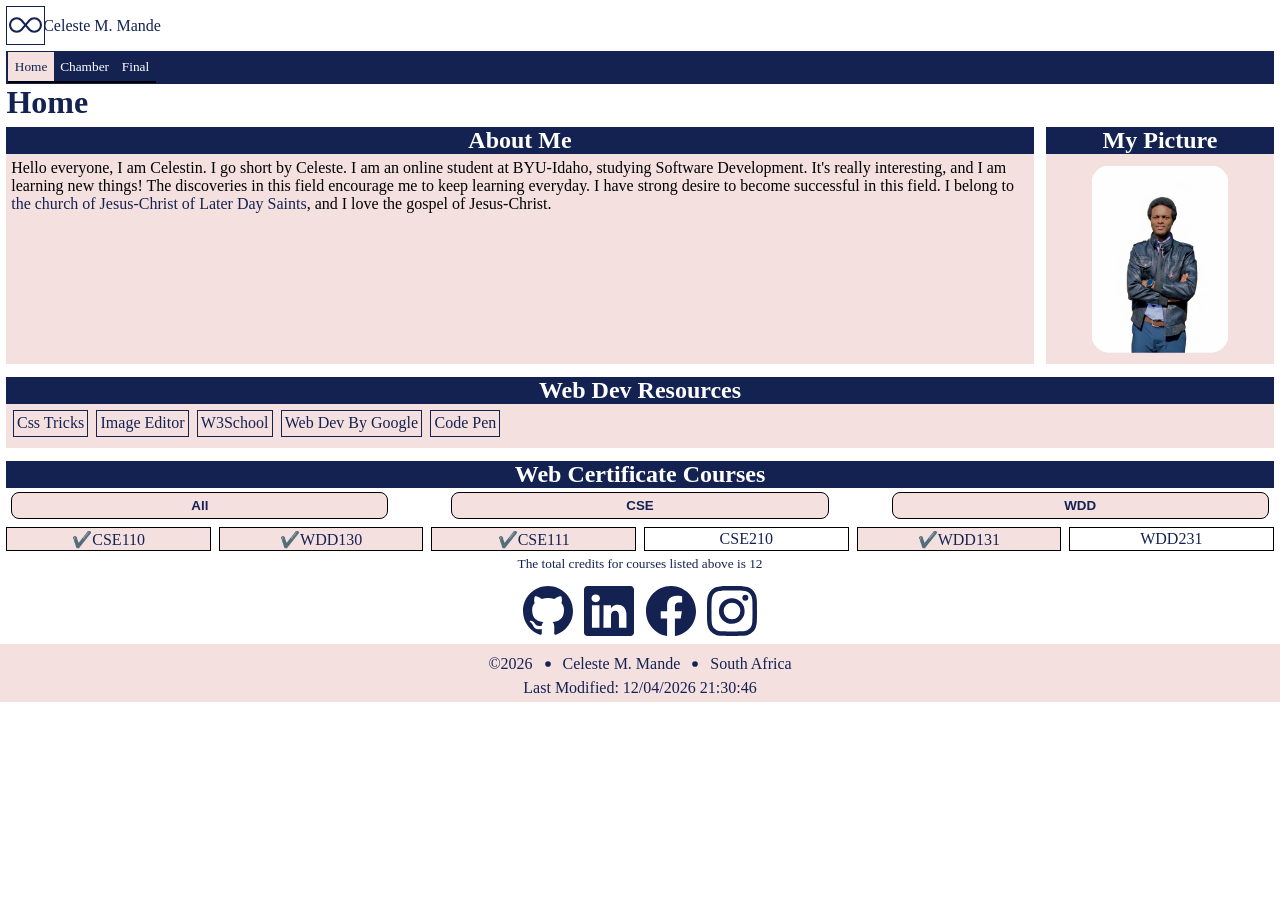
<file: index.html>
<!DOCTYPE html>
<html lang="en">

<head>
    <meta charset="UTF-8">
    <meta name="viewport" content="width=device-width, initial-scale=1.0">
    <title>WDD231 - Celeste Mande</title>
    <meta name="author" content="Celeste M. Mande">
    <meta name="description"
        content="WDD231 - Web Frontend Development I. Develop interactive pages and demonstrating best practices using HTML, CSS and Javascript">
    <!-- <link rel="stylesheet" href="styles/normalize.css"> -->
    <link rel="stylesheet" href="styles/small.css">
    <link rel="stylesheet" href="styles/large.css">
    <link rel="icon" href="images/favicon.ico">
    <script src="scripts/navigation.js" defer></script>
    <script src="scripts/date.js" defer></script>
    <script src="scripts/course.js" defer></script>
    <link rel="preconnect" href="https://fonts.googleapis.com">
    <link rel="preconnect" href="https://fonts.gstatic.com" crossorigin>
    <link
        href="https://fonts.googleapis.com/css2?family=Birthstone&family=Cormorant:ital,wght@0,300..700;1,300..700&family=DM+Serif+Display:ital@0;1&family=DM+Serif+Text:ital@0;1&family=Edu+SA+Hand:wght@400..700&family=Gideon+Roman&family=Google+Sans+Code:ital,wght@0,300..800;1,300..800&family=IBM+Plex+Serif:ital,wght@0,100;0,200;0,300;0,400;0,500;0,600;0,700;1,100;1,200;1,300;1,400;1,500;1,600;1,700&family=Lora:ital,wght@0,400..700;1,400..700&family=Merriweather:ital,opsz,wght@0,18..144,300..900;1,18..144,300..900&family=Playfair+Display:ital,wght@0,400..900;1,400..900&family=Roboto+Condensed:ital,wght@0,100..900;1,100..900&family=Roboto+Serif:ital,opsz,wght@0,8..144,100..900;1,8..144,100..900&family=Roboto:ital,wght@0,100..900;1,100..900&display=swap"
        rel="stylesheet">
    <meta property="og:title" content="Celeste Mande - WDD231">
    <meta property="og:description"
        content="Find more about the use of HTML, CSS and Javascript in the Web Frontend Development I">
    <meta property="og:locale" content="en-US">
    <meta property="og:type" content="website">
    <meta property="og:site_name" content="Celeste Mande - WDD231">
    <meta name="twiter:title" content="Celeste Mande - WDD231">
    <meta name="twiter:description"
        content="Find more about the use of HTML, CSS and Javascript in the Web Frontend Development I">
    <meta name="twiter:card" content="summary">
</head>

<body>
    <header>
        <div class="head-sep">
            <a href="index.html"><img src="images/infinity.svg" alt="Infinity" width="16" height="16"></a>
            <span>Celeste M. Mande</span>
            <button id="nav-button" class="hamburger" aria-label="navigation"></button>
        </div>


        <nav id="nav-bar" class="navigation">
            <ul class="navigation1">
                <li class="current"><a href="#">Home</a></li>
                <li><a href="#">Chamber</a></li>
                <li><a href="#">Final</a></li>
            </ul>
        </nav>
    </header>
    <main>
        <h1>Home</h1>
        <section class="about">
            <div class="about-me">
                <h2>About Me</h2>
                <p>Hello everyone, I am Celestin. I go short by Celeste. I am an online student at BYU-Idaho, studying
                    Software Development. It's really interesting, and I am learning new things! The discoveries in this
                    field encourage me to keep learning everyday. I have strong desire to become successful in this
                    field. I belong to <a href="https://www.churchofjesuschrist.org/?lang=eng&cid=rdb_v_ldsorg">the
                        church of Jesus-Christ of Later Day Saints</a>, and I love the gospel of Jesus-Christ.</p>
            </div>
            <div class="student-photo">
                <h2>My Picture</h2>
                <div class="photo">
                    <img src="images/thecelestin.jpg" alt="Celeste">
                </div>
            </div>
        </section>
        <section class="resource">
            <div class="about-resource">
                <h2>Web Dev Resources</h2>
                <div class="resources">
                    <ul>
                        <li><a href="https://css-tricks.com/">Css Tricks</a></li>
                        <li><a href="https://squoosh.app/">Image Editor</a></li>
                        <li><a href="https://www.w3schools.com/">W3School</a></li>
                        <li><a href="https://web.dev/">Web Dev By Google</a></li>
                        <li><a href="https://codepen.io/pen">Code Pen</a></li>
                    </ul>
                </div>
            </div>


        </section>

        <section class="grid-courses">
            <h2>Web Certificate Courses</h2>
            <div class="f-grid">
                <button id="all">All</button>
                <button id="cse">CSE</button>
                <button id="wdd">WDD</button>
            </div>
            <div id="courses-container" class="g-grid">

            </div>
            <div class="t-course">
                <p></p>
            </div>

        </section>
        <dialog id="course-details">
            
        </dialog>
        
    </main>
    <footer>
        <div class="social">
            <ul>
                <li><a href="https://github.com/planetceles" target="_blank" rel="noopener"><img src="images/github.svg"
                            alt="GitHub" width="16" height="16"></a></li>
                <li><a href="https://www.linkedin.com/in/celestin-mande-mande1/" target="_blank" rel="noopener"><img
                            src="images/linkedin.svg" alt="LinkedIn" width="16" height="16"></a></li>
                <li><a href="https://www.facebook.com/celestmoise.mandemande" target="_blank" rel="noopener"><img
                            src="images/facebook.svg" alt="Facebook" width="16" height="16"></a></li>
                <li><a href="https://www.instagram.com/mandecmande/" target="_blank" rel="noopener"><img
                            src="images/instagram.svg" alt="Instagram" width="16" height="16"></a></li>
            </ul>
        </div>
        <div class="dates">
            <p class="dot">&copy;<span id="current-year"></span><span class="dot"><img src="images/dot.svg" alt="Dot"
                        width="16" height="16"></span>Celeste M. Mande<span class="dot"><img src="images/dot.svg"
                        alt="Dot"></span>South Africa</p>
            <p><span id="last-modified"></span></p>
        </div>

    </footer>
</body>

</html>
</file>
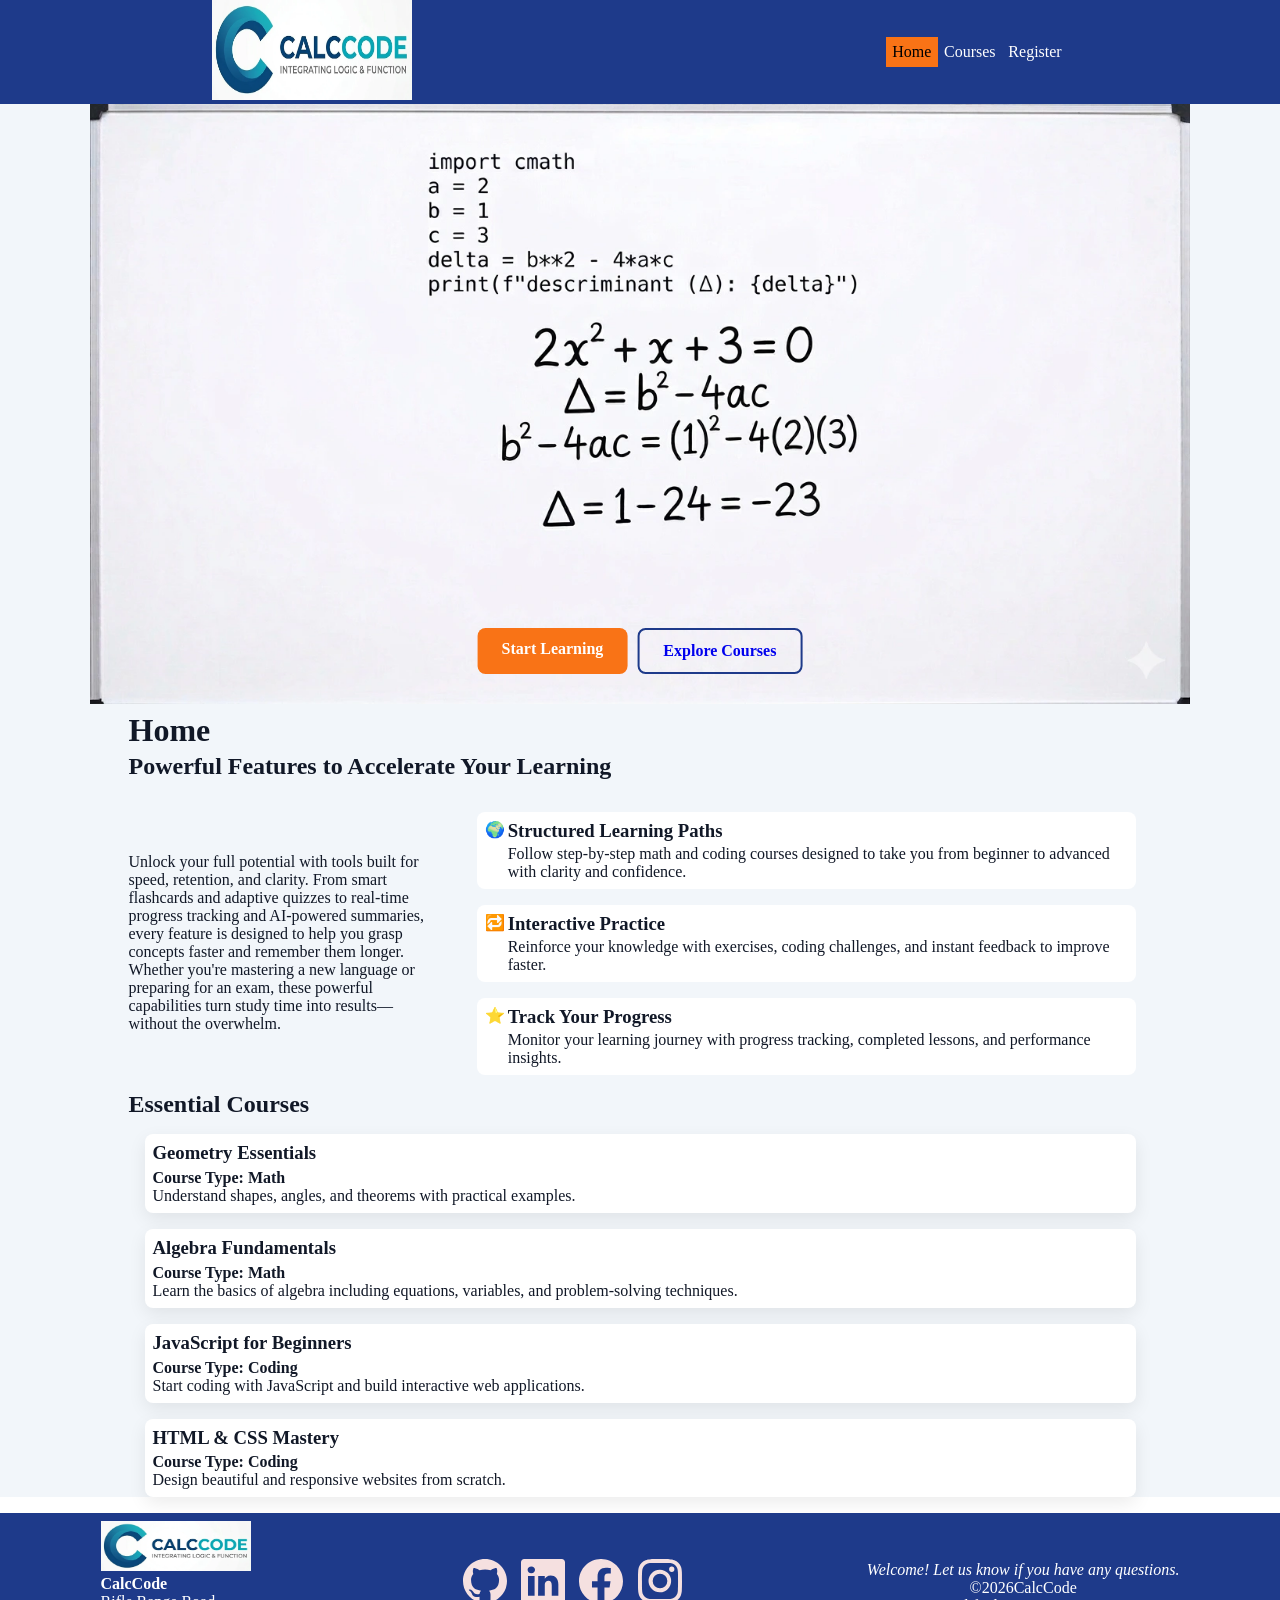
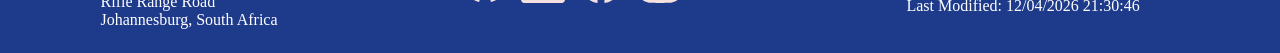
<file: finalproject/index.html>
<!DOCTYPE html>
<html lang="en">
<head>
    <meta charset="UTF-8">
    <meta name="viewport" content="width=device-width, initial-scale=1.0">
    <title>CalcCode | Home Page</title>
    <meta name="author" content="Celeste M. Mande">
    <meta name="description" content="Learn math and coding with interactive lessons, step-by-step explanations, and real-world projects. Build skills, track progress, and succeed.">
    <meta name="keywords" content="learn math, learn coding,programming courses, algebra, JavaScript, coding for beginners">
    <meta property="og:title" content="CalcCode | Learn Math & Coding">
    <meta property="og:description" content="Interactive lessons, coding practice, and math tutorials for all levels.">
    <meta property="og:url" content="https://planetceles.github.io/wdd231/finalproject/">
    <meta property="og:locale" content="en-US">
    <meta property="og:type" content="website">
    <meta property="og:site_name" content="CalcCode">
    <meta property="og:image" content="">
    <meta name="twitter:url" content="https://planetceles.github.io/wdd231/finalproject/">
    <meta name="twitter:tile" content="CalcCode | Learn Math & Coding">
    <meta name="twitter:description" content="Interactive lessons, coding practice, and math tutorials for all levels.">
    <meta name="twitter:card" content="summary">
    <link rel="preconnect" href="https://fonts.googleapis.com">
    <link rel="stylesheet" href="styles/cacode.css">
    <link rel="stylesheet" href="styles/footer_calcode.css">
    <link rel="stylesheet" href="styles/calcode_larger.css">
    <link rel="stylesheet" href="styles/last_visit.css">
    <script type="module" src="scripts/calcode.js"></script>
    <script src="scripts/dates_navigation.js" defer></script>
    <script src="scripts/course_spot.js" defer></script>
    <script src="scripts/last_visit.js" defer></script>
<link rel="preconnect" href="https://fonts.gstatic.com" crossorigin>
<link href="https://fonts.googleapis.com/css2?family=Birthstone&family=Cormorant:ital,wght@0,300..700;1,300..700&family=DM+Serif+Display:ital@0;1&family=DM+Serif+Text:ital@0;1&family=Edu+SA+Hand:wght@400..700&family=Fira+Code:wght@300..700&family=Gideon+Roman&family=Google+Sans+Code:ital,wght@0,300..800;1,300..800&family=IBM+Plex+Serif:ital,wght@0,100;0,200;0,300;0,400;0,500;0,600;0,700;1,100;1,200;1,300;1,400;1,500;1,600;1,700&family=Lora:ital,wght@0,400..700;1,400..700&family=Merriweather:ital,opsz,wght@0,18..144,300..900;1,18..144,300..900&family=Playfair+Display:ital,wght@0,400..900;1,400..900&family=Roboto+Condensed:ital,wght@0,100..900;1,100..900&family=Roboto+Serif:ital,opsz,wght@0,8..144,100..900;1,8..144,100..900&family=Roboto:ital,wght@0,100..900;1,100..900&display=swap" rel="stylesheet">
<link rel="icon" href="images/favicon.ico">
</head>
<body>
    <header>
        <section class="logo-ham">
            <div class="logo">
            <a href="index.html">
                <img src="images/calcode_logo.webp" alt="CalcCode Logo">
            </a>
        </div>
        <button id="nav-button" class="hamburger" aria-label="navigation"></button>
        </section>
        
        <nav id="nav-bar" class="navigation">
                <ul>
                    <li class="current"><a href="index.html">Home</a></li>
                    <li><a href="courses.html">Courses</a></li>
                    <li><a href="register.html">Register</a></li>
                </ul>
        </nav>
    </header>
    <main>
        <section class="hero">
            <picture>
                <source media="(min-width: 1000px)" src="images/equation.webp">
                <source media="(min-width: 500px)" src="images/equation.webp">
                <img src="images/equation.webp" alt="Equations & Logic" width="500" height="250">
            </picture>

            <div class="hero-button">
                <a href="register.html" class="button primary">Start Learning</a>
                <a href="courses.html" class="button secondary">Explore Courses</a>
                
            </div>
        </section>

        <h1>Home</h1>

        <section class="features">
            <div class="features-header">
                <h2>Powerful Features to Accelerate Your Learning</h2>
            </div>
            <div class="all-features">
                <p>Unlock your full potential with tools built for speed, retention, and clarity. From smart flashcards and adaptive quizzes to real-time progress tracking and AI-powered summaries, every feature is designed to help you grasp concepts faster and remember them longer. Whether you're mastering a new language or preparing for an exam, these powerful capabilities turn study time into results—without the overwhelm.</p>
                <div id="features-container" class="features-list">

            </div>
            </div>
            
        </section>

        <div class="spot-title">
            <h2>Essential Courses</h2>
        </div>
        
        <section id="course-spotlight" class="course-spotlight">
            
        </section>

        
    </main>
    <footer>
        <div class="cal-address">
            <a class="logo" href="index.html">
                <img src="images/calcode_logo.webp" alt="CalcCode Logo">
            </a>
            <!-- <img class="logo" src="images/calcode_logo.webp" alt="CalcCode Logo"> -->
            <p class="title"><strong>CalcCode</strong></p>
            
            <p class="road">Rifle Range Road</p>
            <p class="street">Johannesburg, South Africa</p>
        </div>

        <div class="social">
            <ul>
                <li><a href="https://github.com/planetceles" target="_blank" rel="noopener"><img src="images/github.svg"
                            alt="GitHub"></a></li>
                <li><a href="https://www.linkedin.com/in/celestin-mande-mande1/" target="_blank" rel="noopener"><img
                            src="images/linkedin.svg" alt="LinkedIn"></a></li>
                <li><a href="https://www.facebook.com/celestmoise.mandemande" target="_blank" rel="noopener"><img
                            src="images/facebook.svg" alt="Facebook"></a></li>
                <li><a href="https://www.instagram.com/mandecmande/" target="_blank" rel="noopener"><img
                            src="images/instagram.svg" alt="Instagram"></a></li>
            </ul>
        </div>

        <div class="cal-code">
            <div id="visit-message" class="visit-message">
                
            </div>
            <p>&copy;<span id="current-year"></span>CalcCode</p>
            <p><span id="last-modified"></span></p>
        </div>
    </footer>
</body>
</html>
</file>
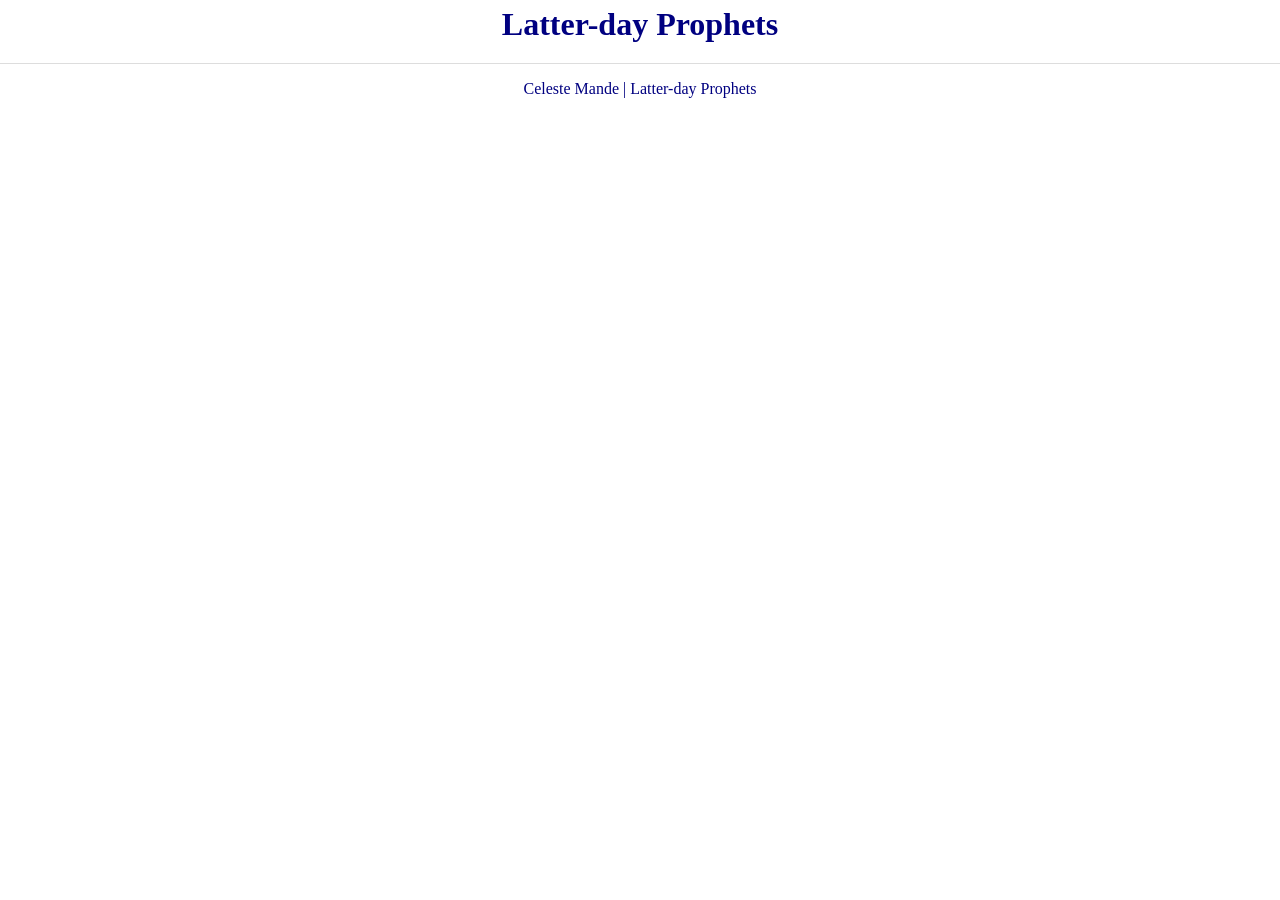
<file: prophets.html>
<!DOCTYPE html>
<html lang="en">
<head>
    <meta charset="UTF-8">
    <meta name="viewport" content="width=device-width, initial-scale=1.0">
    <title>Later-Day Prophets</title>
    <meta name="author" content="Celeste M. Mande">
    <meta name="description" content="Find later-day Prophets in the Church of Jesus-Christ of Later-Day Saints">
    <meta property="og:title" content="Celeste Mande - WDD231">
    <meta property="og:description" content="Find more about Later-Day Prophets in the Church of Jesus Christ of Later Day Saints">
    <meta property="og:locale" content="en-US">
    <meta property="og:type" content="website">
    <meta property="og:site_name" content="Later-Day Prophets">
    <meta name="twiter:title" content="Later-Day Prophets">
    <meta name="twiter:description" content="Find more about Later-Day Prophets in the Church of Jesus Christ of Later Day Saints">
    <meta name="twiter:card" content="summary">
    <link rel="stylesheet" href="styles/prophets.css">
    <link rel="stylesheet" href="styles/prophets_large.css">
    <script src="scripts/prophets.js" defer></script>
    <link rel="preconnect" href="https://fonts.googleapis.com">
<link rel="preconnect" href="https://fonts.gstatic.com" crossorigin>
<link href="https://fonts.googleapis.com/css2?family=Birthstone&family=Cormorant:ital,wght@0,300..700;1,300..700&family=DM+Serif+Display:ital@0;1&family=DM+Serif+Text:ital@0;1&family=Edu+SA+Hand:wght@400..700&family=Gideon+Roman&family=Google+Sans+Code:ital,wght@0,300..800;1,300..800&family=IBM+Plex+Serif:ital,wght@0,100;0,200;0,300;0,400;0,500;0,600;0,700;1,100;1,200;1,300;1,400;1,500;1,600;1,700&family=Lora:ital,wght@0,400..700;1,400..700&family=Merriweather:ital,opsz,wght@0,18..144,300..900;1,18..144,300..900&family=Playfair+Display:ital,wght@0,400..900;1,400..900&family=Roboto+Condensed:ital,wght@0,100..900;1,100..900&family=Roboto+Serif:ital,opsz,wght@0,8..144,100..900;1,8..144,100..900&family=Roboto:ital,wght@0,100..900;1,100..900&display=swap" rel="stylesheet">
</head>
<body>
    <header>
        <h1>Latter-day Prophets</h1>
    </header>
    <main>
        <div id="cards"></div>
    </main>
    <footer>
        <p>Celeste Mande | Latter-day Prophets</p>
    </footer>
</body>
</html>
</file>
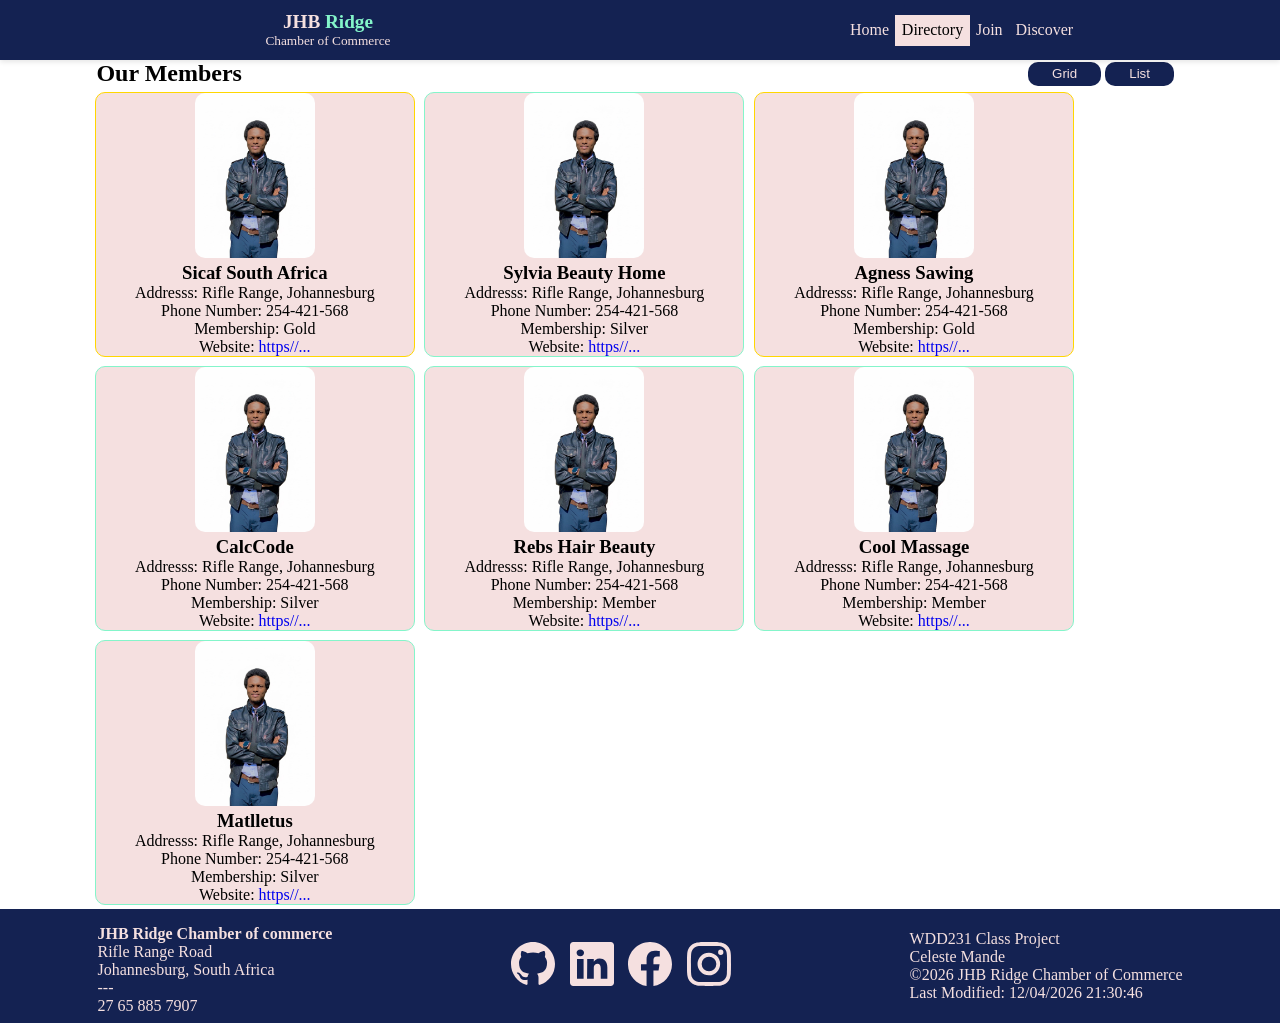
<file: chamber/directory.html>
<!DOCTYPE html>
<html lang="en-US">

<head>
    <meta charset="UTF-8">
    <meta name="viewport" content="width=device-width, initial-scale=1.0">
    <title>Johannesburg Ridge Chamber Of Commerce Directory</title>
    <meta name="author" content="Celeste Mande">
    <meta name="description"
        content="Find Businesses around you, Make your Business knowns and expanded, Make the city lighter than ever">
    <meta property="og:title" content="Johannesburg Ridge Chamber">
    <meta property="og:description"
        content="Find more Business an upcoming events with ease, everything at your fingertip. Join the Chamber for greatness">
    <meta property="og:url" content="https://planetceles.github.io/wdd231/chamber/">
    <meta property="og:locale" content="en-US">
    <meta property="og:type" content="website">
    <meta property="og:site_name" content="Johannesburg Ridge Chamber Of Commerce">
    <meta property="og:image" content="https://planetceles.github.io/wdd231/chamber/images/joha.webp">
    <meta name="twitter:url" content="https://planetceles.github.io/wdd231/chamber/">
    <meta name="twitter:title" content="Johannesburg Ridge Chamber">
    <meta name="twitter:description"
        content="Find Businesses around you, Make your Business knowns and expanded, Make the city lighter than ever">
    <meta name="twitter:card" content="summary">
    <link rel="stylesheet" href="styles/jhb_chamber.css">
    <link rel="stylesheet" href="styles/jhb_chamber_larger.css">
    <script type="module" src="scripts/jhb_chamber.mjs"></script>
    <link rel="preconnect" href="https://fonts.googleapis.com">
    <link rel="preconnect" href="https://fonts.gstatic.com" crossorigin>
    <link
        href="https://fonts.googleapis.com/css2?family=Birthstone&family=Cormorant:ital,wght@0,300..700;1,300..700&family=DM+Serif+Display:ital@0;1&family=DM+Serif+Text:ital@0;1&family=Edu+SA+Hand:wght@400..700&family=Gideon+Roman&family=Google+Sans+Code:ital,wght@0,300..800;1,300..800&family=IBM+Plex+Serif:ital,wght@0,100;0,200;0,300;0,400;0,500;0,600;0,700;1,100;1,200;1,300;1,400;1,500;1,600;1,700&family=Lora:ital,wght@0,400..700;1,400..700&family=Merriweather:ital,opsz,wght@0,18..144,300..900;1,18..144,300..900&family=Playfair+Display:ital,wght@0,400..900;1,400..900&family=Roboto+Condensed:ital,wght@0,100..900;1,100..900&family=Roboto+Serif:ital,opsz,wght@0,8..144,100..900;1,8..144,100..900&family=Roboto:ital,wght@0,100..900;1,100..900&display=swap"
        rel="stylesheet">
    <link rel="icon" href="images/favicon.ico">
</head>

<body>
    <header>
        <div class="l-ham">
            <div class="logo">
                <a href="directory.html">
                    <h2>JHB <span>Ridge</span></h2>
                </a>
                <a href="directory.html">
                    <p>Chamber of Commerce</p>
                </a>

            </div>
            <div class="mode">
                <img class="l-mode" src="images/circle-half.svg" alt="Mode">
                <button id="nav-button" class="hamburger" aria-label="navigation"></button>
                <!-- <div class="no-mode"> -->
                    <!-- <img src="images/circle-half.svg" alt="Mode"> -->
                <!-- </div> -->
                
            </div>

        </div>

        <nav id="nav-bar" class="navigation">
            <ul>
                <li><a href="index.html">Home</a></li>
                <li class="current"><a href="directory.html">Directory</a></li>
                <li><a href="join.html">Join</a></li>
                <li><a href="discover.html">Discover</a></li>
            </ul>
        </nav>
    </header>
    <main>

        
        <section class="members">
            <div class="buttons">
                <h2>Our Members</h2>
                <div class="view-buttons">
                    <button id="grid-button">Grid</button>
                    <button id="list-button">List</button>
                </div>
            </div>
            

            <div id="member" class="member">
                
            </div>
        </section>
    </main>
    <footer>
        <div class="chamber-address">
            <strong>JHB Ridge Chamber of commerce</strong>
            <p>Rifle Range Road</p>
            <p>Johannesburg, South Africa</p>
            <p>---</p>
            <p>27 65 885 7907</p>
        </div>

        <div class="social">
            <ul>
                <li><a href="https://github.com/planetceles" target="_blank" rel="noopener"><img src="images/github.svg"
                            alt="GitHub"></a></li>
                <li><a href="https://www.linkedin.com/in/celestin-mande-mande1/" target="_blank" rel="noopener"><img
                            src="images/linkedin.svg" alt="LinkedIn"></a></li>
                <li><a href="https://www.facebook.com/celestmoise.mandemande" target="_blank" rel="noopener"><img
                            src="images/facebook.svg" alt="Facebook"></a></li>
                <li><a href="https://www.instagram.com/mandecmande/" target="_blank" rel="noopener"><img
                            src="images/instagram.svg" alt="Instagram"></a></li>
            </ul>
        </div>

        <div class="project">
            <p>WDD231 Class Project</p>
            <p>Celeste Mande</p>
            <p>&copy;<span id="current-year"></span> JHB Ridge Chamber of Commerce</p>
            <p><span id="last-modified"></span></p>
        </div>
    </footer>
</body>

</html>
</file>
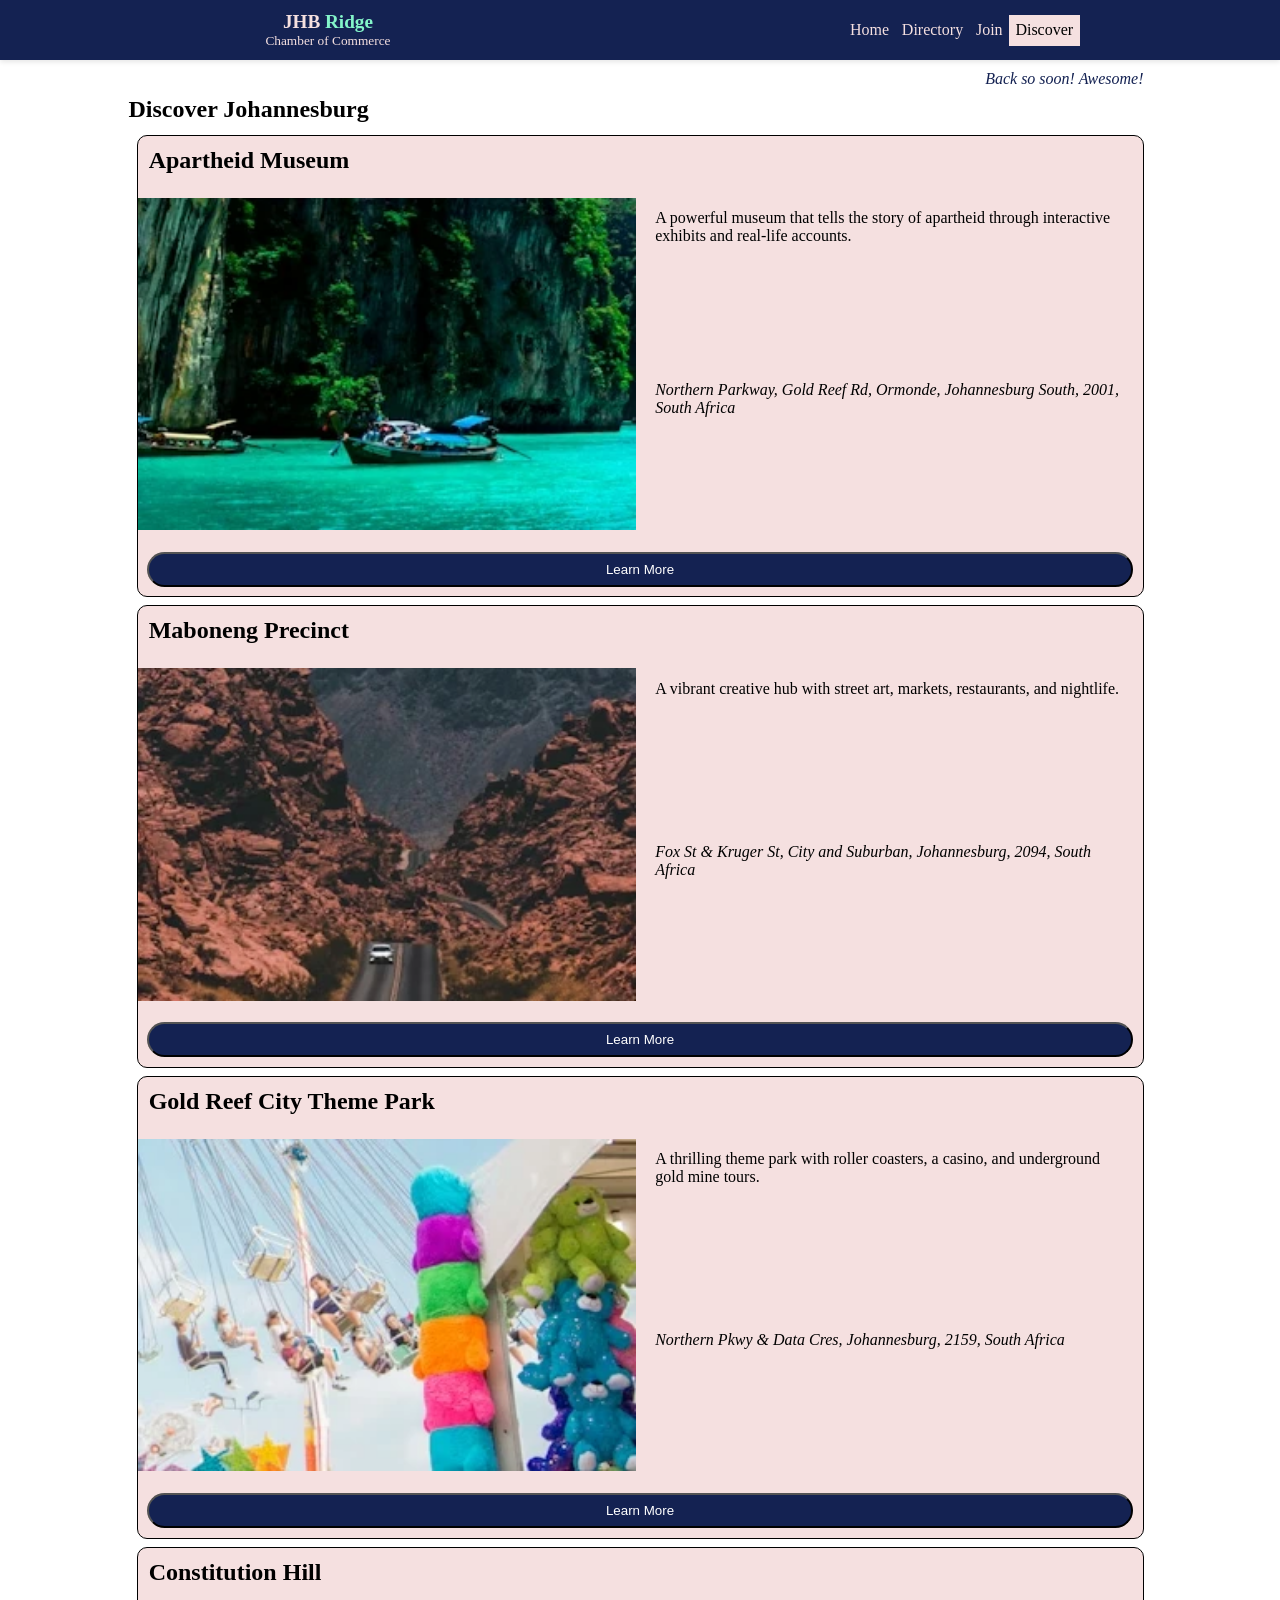
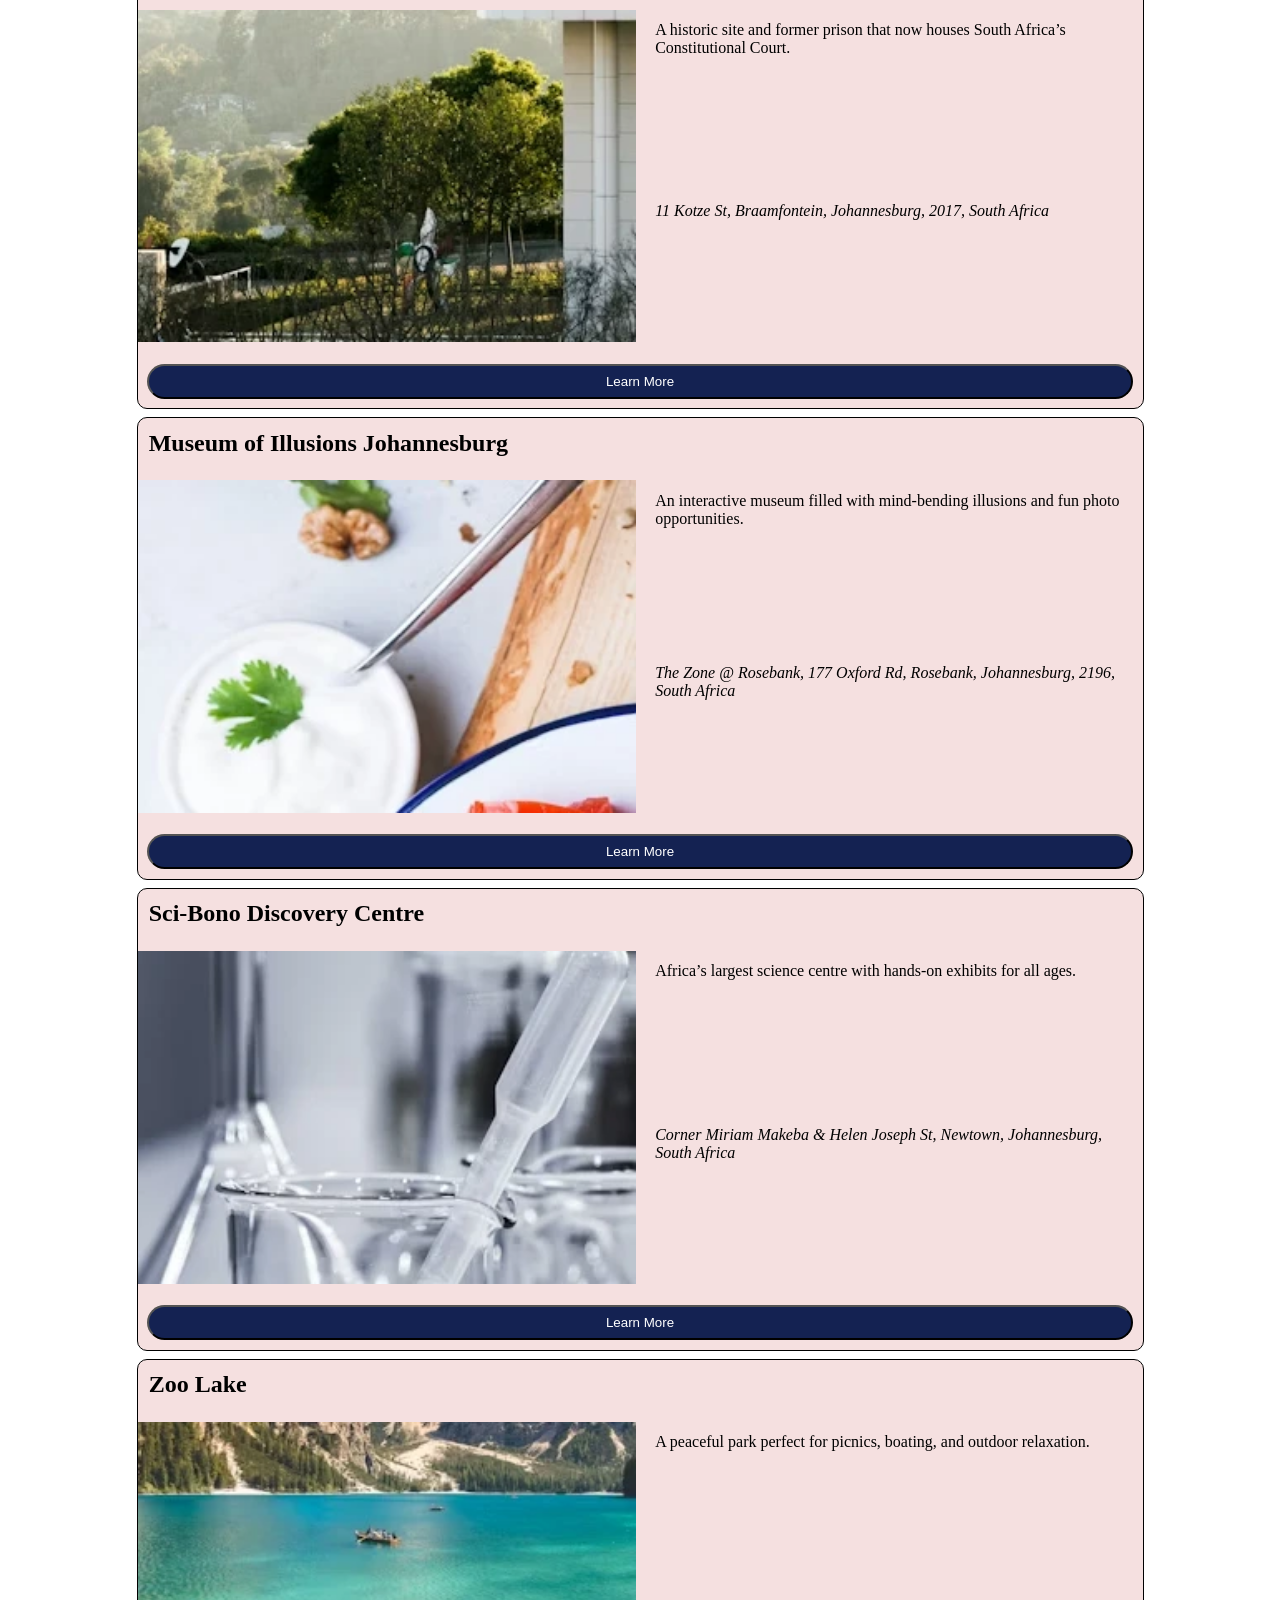
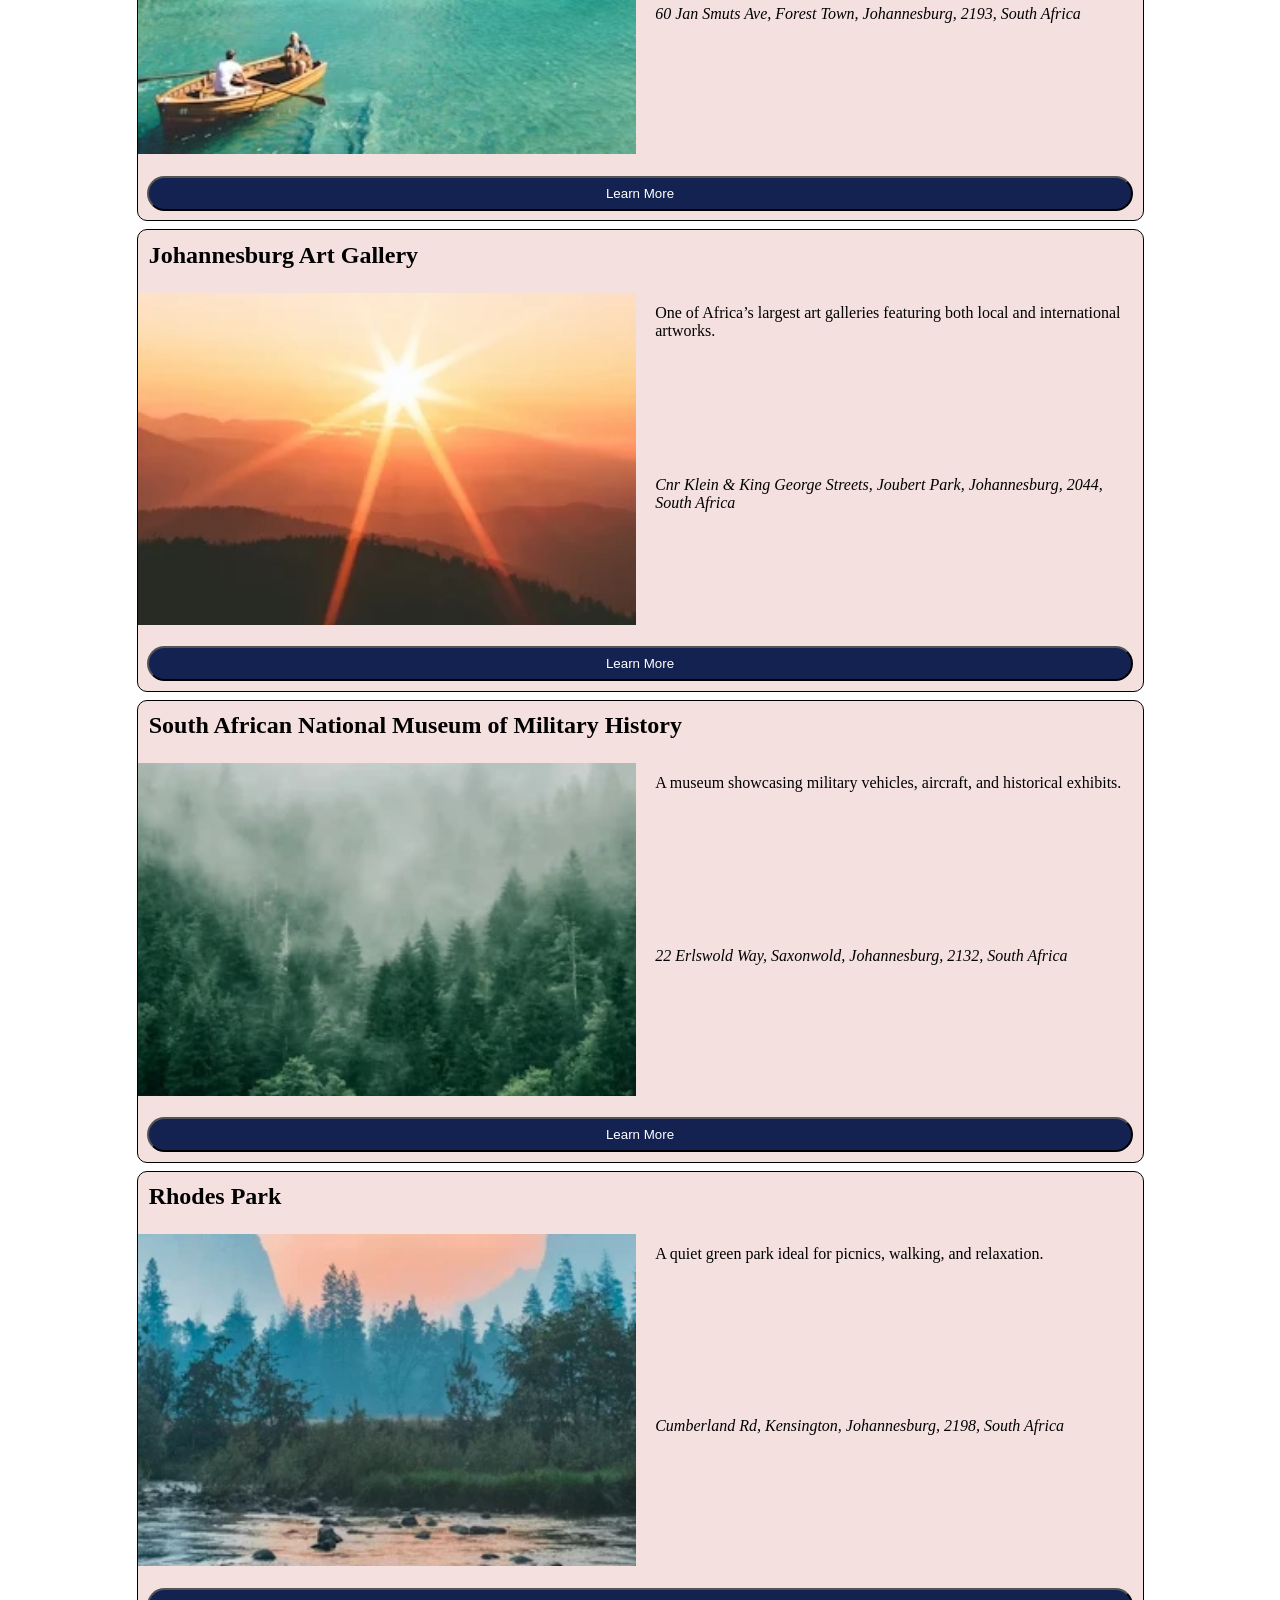
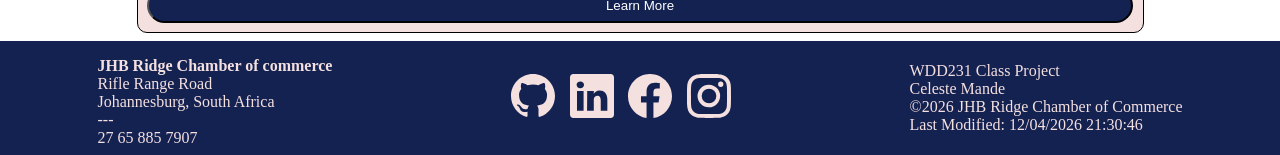
<file: chamber/discover.html>
<!DOCTYPE html>
<html lang="en-US">

<head>
    <meta charset="UTF-8">
    <meta name="viewport" content="width=device-width, initial-scale=1.0">
    <title>Discover the Johannesburg Ridge Chamber Of Commerce</title>
    <meta name="author" content="Celeste Mande">
    <meta name="description"
        content="Find Businesses around you, Make your Business knowns and expanded, Make the city lighter than ever">
    <meta property="og:title" content="Johannesburg Ridge Chamber">
    <meta property="og:description"
        content="Find more Business an upcoming events with ease, everything at your fingertip. Join the Chamber for greatness">
    <meta property="og:url" content="https://planetceles.github.io/wdd231/chamber/">
    <meta property="og:locale" content="en-US">
    <meta property="og:type" content="website">
    <meta property="og:site_name" content="Johannesburg Ridge Chamber Of Commerce">
    <meta property="og:image" content="https://planetceles.github.io/wdd231/chamber/images/joha.webp">
    <meta name="twitter:url" content="https://planetceles.github.io/wdd231/chamber/">
    <meta name="twitter:title" content="Johannesburg Ridge Chamber">
    <meta name="twitter:description"
        content="Find Businesses around you, Make your Business knowns and expanded, Make the city lighter than ever">
    <meta name="twitter:card" content="summary">
    <link rel="stylesheet" href="styles/jhb_chamber.css">
    <link rel="stylesheet" href="styles/jhb_chamber_larger.css">
    <!-- <link rel="stylesheet" href="styles/larger_index.css"> -->
    <link rel="stylesheet" href="styles/discover.css">
    <link rel="stylesheet" href="styles/medium_discover.css">
    <link rel="stylesheet" href="styles/large_discover.css">
    <link rel="stylesheet" href="styles/last_visit.css">
    <script type="module" src="scripts/jhb_chamber.mjs"></script>
    <script type="module" src="scripts/discover.js"></script>
    <script src="scripts/last_visit.js" defer></script>
    <link rel="preconnect" href="https://fonts.googleapis.com">
    <link rel="preconnect" href="https://fonts.gstatic.com" crossorigin>
    <link
        href="https://fonts.googleapis.com/css2?family=Birthstone&family=Cormorant:ital,wght@0,300..700;1,300..700&family=DM+Serif+Display:ital@0;1&family=DM+Serif+Text:ital@0;1&family=Edu+SA+Hand:wght@400..700&family=Gideon+Roman&family=Google+Sans+Code:ital,wght@0,300..800;1,300..800&family=IBM+Plex+Serif:ital,wght@0,100;0,200;0,300;0,400;0,500;0,600;0,700;1,100;1,200;1,300;1,400;1,500;1,600;1,700&family=Lora:ital,wght@0,400..700;1,400..700&family=Merriweather:ital,opsz,wght@0,18..144,300..900;1,18..144,300..900&family=Playfair+Display:ital,wght@0,400..900;1,400..900&family=Roboto+Condensed:ital,wght@0,100..900;1,100..900&family=Roboto+Serif:ital,opsz,wght@0,8..144,100..900;1,8..144,100..900&family=Roboto:ital,wght@0,100..900;1,100..900&display=swap"
        rel="stylesheet">
    <link rel="icon" href="images/favicon.ico">
</head>

<body>
    <header>
        <div class="l-ham">
            <div class="logo">
                <a href="directory.html">
                    <h2>JHB <span>Ridge</span></h2>
                </a>
                <a href="directory.html">
                    <p>Chamber of Commerce</p>
                </a>

            </div>
            <div class="mode">
                <img class="l-mode" src="images/circle-half.svg" alt="Mode">
                <button id="nav-button" class="hamburger" aria-label="navigation"></button>
                <!-- <div class="no-mode"> -->
                    <!-- <img src="images/circle-half.svg" alt="Mode"> -->
                <!-- </div> -->
                
            </div>

        </div>

        <nav id="nav-bar" class="navigation">
            <ul>
                <li><a href="index.html">Home</a></li>
                <li><a href="directory.html">Directory</a></li>
                <li><a href="join.html">Join</a></li>
                <li class="current"><a href="discover.html">Discover</a></li>
            </ul>
        </nav>
    </header>
    <main>
        <section>
            <div id="visit-message" class="visit-message">
                <!-- <span id="visit-text"></span> -->
                <!-- <button onclick="this.parentElement.style.display='none'">✖</button> -->
            </div>
            <h1>Discover Johannesburg</h1>
            
        </section>
        
        <section id="places">

        </section>

        <dialog id="myDialog">
            <h2></h2>
            <p></p>
            <button>Close</button>
        </dialog>
    </main>
    <footer>
        <div class="chamber-address">
            <strong>JHB Ridge Chamber of commerce</strong>
            <p>Rifle Range Road</p>
            <p>Johannesburg, South Africa</p>
            <p>---</p>
            <p>27 65 885 7907</p>
        </div>

        <div class="social">
            <ul>
                <li><a href="https://github.com/planetceles" target="_blank" rel="noopener"><img src="images/github.svg"
                            alt="GitHub"></a></li>
                <li><a href="https://www.linkedin.com/in/celestin-mande-mande1/" target="_blank" rel="noopener"><img
                            src="images/linkedin.svg" alt="LinkedIn"></a></li>
                <li><a href="https://www.facebook.com/celestmoise.mandemande" target="_blank" rel="noopener"><img
                            src="images/facebook.svg" alt="Facebook"></a></li>
                <li><a href="https://www.instagram.com/mandecmande/" target="_blank" rel="noopener"><img
                            src="images/instagram.svg" alt="Instagram"></a></li>
            </ul>
        </div>

        <div class="project">
            <p>WDD231 Class Project</p>
            <p>Celeste Mande</p>
            <p>&copy;<span id="current-year"></span> JHB Ridge Chamber of Commerce</p>
            <p><span id="last-modified"></span></p>
        </div>
    </footer>
</body>

</html>
</file>
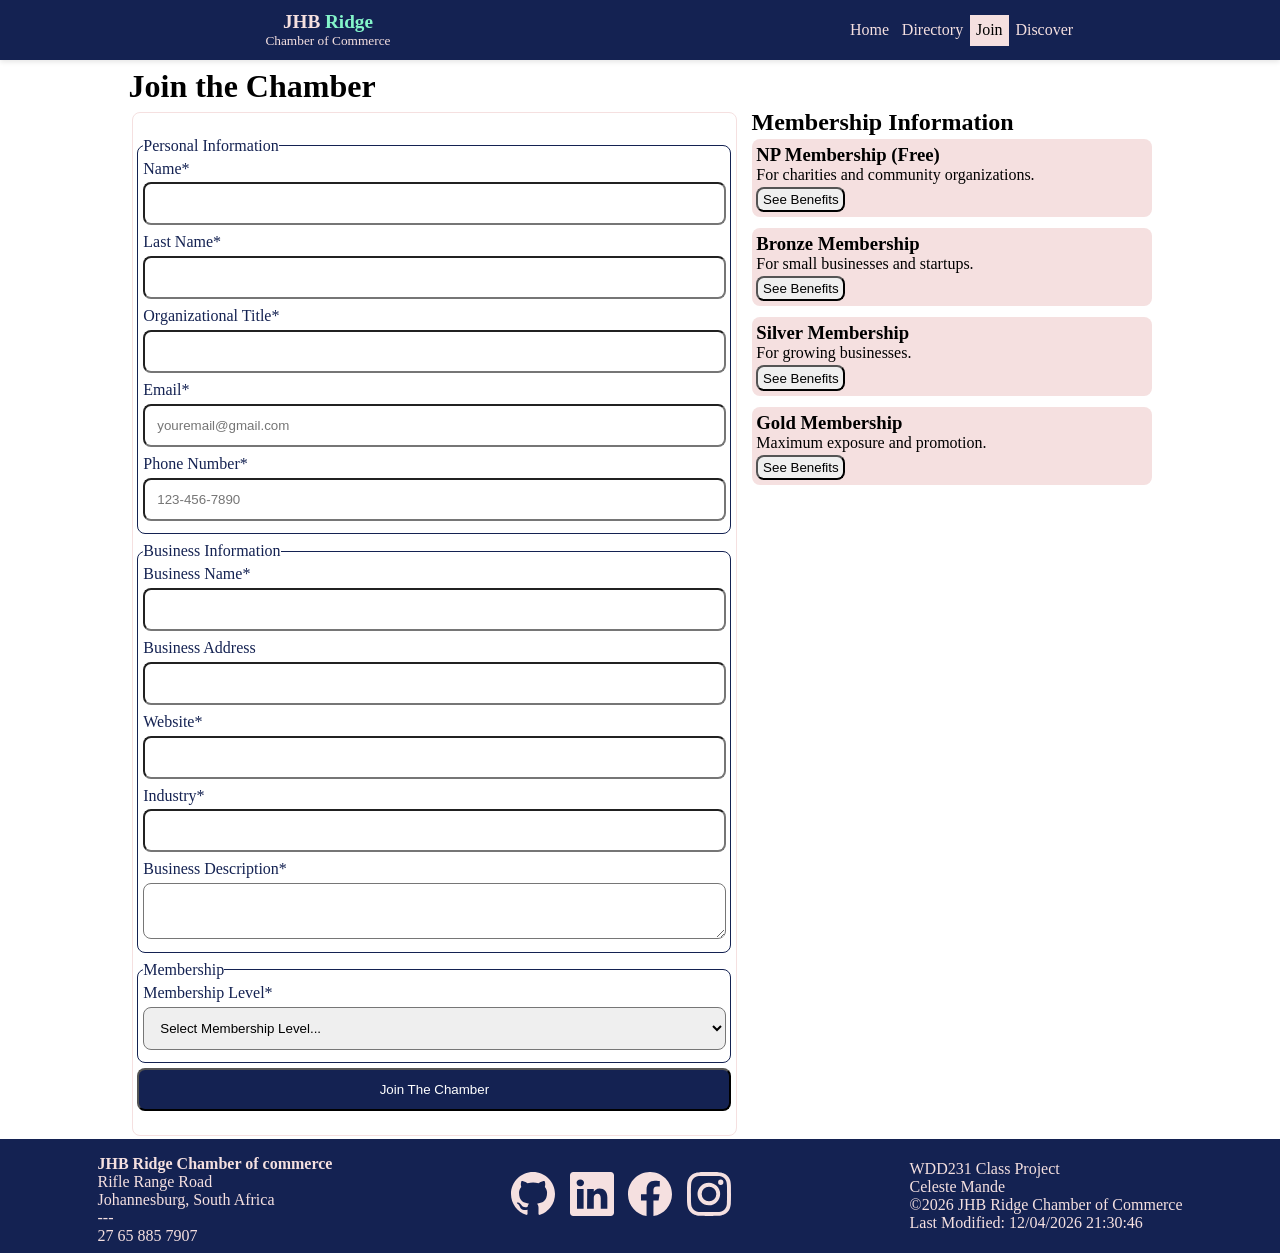
<file: chamber/join.html>
<!DOCTYPE html>
<html lang="en-US">

<head>
    <meta charset="UTF-8">
    <meta name="viewport" content="width=device-width, initial-scale=1.0">
    <title>Join Johannesburg Ridge Chamber Of Commerce</title>
    <meta name="author" content="Celeste Mande">
    <meta name="description"
        content="Find Businesses around you, Make your Business knowns and expanded, Make the city lighter than ever">
    <meta property="og:title" content="Johannesburg Ridge Chamber">
    <meta property="og:description"
        content="Find more Business an upcoming events with ease, everything at your fingertip. Join the Chamber for greatness">
    <meta property="og:url" content="https://planetceles.github.io/wdd231/chamber/">
    <meta property="og:locale" content="en-US">
    <meta property="og:type" content="website">
    <meta property="og:site_name" content="Johannesburg Ridge Chamber Of Commerce">
    <meta property="og:image" content="https://planetceles.github.io/wdd231/chamber/images/joha.webp">
    <meta name="twitter:url" content="https://planetceles.github.io/wdd231/chamber/">
    <meta name="twitter:title" content="Johannesburg Ridge Chamber">
    <meta name="twitter:description"
        content="Find Businesses around you, Make your Business knowns and expanded, Make the city lighter than ever">
    <meta name="twitter:card" content="summary">
    <link rel="stylesheet" href="styles/jhb_chamber.css">
    <link rel="stylesheet" href="styles/jhb_chamber_larger.css">
    <!-- <link rel="stylesheet" href="styles/larger_index.css"> -->
    <link rel="stylesheet" href="styles/join.css">
    <script type="module" src="scripts/jhb_chamber.mjs"></script>
    <script src="scripts/join.js" defer></script>
    <link rel="preconnect" href="https://fonts.googleapis.com">
    <link rel="preconnect" href="https://fonts.gstatic.com" crossorigin>
    <link
        href="https://fonts.googleapis.com/css2?family=Birthstone&family=Cormorant:ital,wght@0,300..700;1,300..700&family=DM+Serif+Display:ital@0;1&family=DM+Serif+Text:ital@0;1&family=Edu+SA+Hand:wght@400..700&family=Gideon+Roman&family=Google+Sans+Code:ital,wght@0,300..800;1,300..800&family=IBM+Plex+Serif:ital,wght@0,100;0,200;0,300;0,400;0,500;0,600;0,700;1,100;1,200;1,300;1,400;1,500;1,600;1,700&family=Lora:ital,wght@0,400..700;1,400..700&family=Merriweather:ital,opsz,wght@0,18..144,300..900;1,18..144,300..900&family=Playfair+Display:ital,wght@0,400..900;1,400..900&family=Roboto+Condensed:ital,wght@0,100..900;1,100..900&family=Roboto+Serif:ital,opsz,wght@0,8..144,100..900;1,8..144,100..900&family=Roboto:ital,wght@0,100..900;1,100..900&display=swap"
        rel="stylesheet">
    <link rel="icon" href="images/favicon.ico">
</head>

<body>
    <header>
        <div class="l-ham">
            <div class="logo">
                <a href="directory.html">
                    <h2>JHB <span>Ridge</span></h2>
                </a>
                <a href="directory.html">
                    <p>Chamber of Commerce</p>
                </a>

            </div>
            <div class="mode">
                <img class="l-mode" src="images/circle-half.svg" alt="Mode">
                <button id="nav-button" class="hamburger" aria-label="navigation"></button>
                <!-- <div class="no-mode"> -->
                    <!-- <img src="images/circle-half.svg" alt="Mode"> -->
                <!-- </div> -->
                
            </div>

        </div>

        <nav id="nav-bar" class="navigation">
            <ul>
                <li><a href="index.html">Home</a></li>
                <li><a href="directory.html">Directory</a></li>
                <li class="current"><a href="join.html">Join</a></li>
                <li><a href="discover.html">Discover</a></li>
            </ul>
        </nav>
    </header>
    <main>
        <h1>Join the Chamber</h1>
        <section>
            <form method="get" action="thankyou.html" class="join-chamber">
            <fieldset>
                <legend>Personal Information</legend>
                <label>Name<span class="red">*</span> <input type="text" name="fname" required autocomplete="given-name" title="Your First Name"></label>
                <label>Last Name<span class="red">*</span> <input type="text" name="last" required autocomplete="family-name" title="Your Last Name"></label>
                <label>Organizational Title<span class="red">*</span> <input type="text" name="title" required autocomplete="organization-title" title="Enter at least 7 characters using only letters, spaces, or hyphens" pattern="[A-Za-z\s\-]{7,}"></label>
                <label>Email<span class="red">*</span> <input type="email" name="email" required placeholder="youremail@gmail.com" autocomplete="email" title="Your Email"></label>
                <label>Phone Number<span class="red">*</span> <input type="tel" name="phone" required placeholder="123-456-7890" autocomplete="tel" title="Your Phone Number"></label>
            </fieldset>
            <fieldset>
                <legend>Business Information</legend>
                <label>Business Name<span class="red">*</span> <input type="text" name="bname" required autocomplete="organization" title="Business Name"></label>
                <label>Business Address <input type="text" name="baddress" title="Business Address"></label>
                <label>Website<span class="red">*</span> <input type="text" name="website" required title="Business Website"></label>
                <label>Industry<span class="red">*</span> <input type="text" name="industry" required title="Business Industry"></label>
                <label>Business Description<span class="red">*</span> <textarea name="description" id="t-area" title="Business Description" required></textarea></label>
                
            </fieldset>
            <fieldset>
                <legend>Membership</legend>
                <label>Membership Level<span class="red">*</span> <select name="memberLevel" id="memberLevel" required>
                    <option disabled selected value="">Select Membership Level...</option>
                    <option value="np">NP Membership (Free)</option>
                    <option value="bronze">Bronze Membership</option>
                    <option value="silver">Silver Membership</option>
                    <option value="gold">Gold Membership</option>
                </select> </label>
                <label><input type="hidden" name="timestamp" id="timestamp"></label>
            </fieldset>
            <button type="submit">Join The Chamber</button>
        </form>
        <div class="info">
            <h2>Membership Information</h2>
            <div id="membership-info" class="membership-info"></div>
        <dialog id="myDialog">
            <div class="dialog-close">
                <h2></h2>
                <button>X</button>
                
            </div>
            <h3></h3>
            <p></p>
        </dialog>
        </div>
        
        </section>
        
    </main>
    <footer>
        <div class="chamber-address">
            <strong>JHB Ridge Chamber of commerce</strong>
            <p>Rifle Range Road</p>
            <p>Johannesburg, South Africa</p>
            <p>---</p>
            <p>27 65 885 7907</p>
        </div>

        <div class="social">
            <ul>
                <li><a href="https://github.com/planetceles" target="_blank" rel="noopener"><img src="images/github.svg"
                            alt="GitHub"></a></li>
                <li><a href="https://www.linkedin.com/in/celestin-mande-mande1/" target="_blank" rel="noopener"><img
                            src="images/linkedin.svg" alt="LinkedIn"></a></li>
                <li><a href="https://www.facebook.com/celestmoise.mandemande" target="_blank" rel="noopener"><img
                            src="images/facebook.svg" alt="Facebook"></a></li>
                <li><a href="https://www.instagram.com/mandecmande/" target="_blank" rel="noopener"><img
                            src="images/instagram.svg" alt="Instagram"></a></li>
            </ul>
        </div>

        <div class="project">
            <p>WDD231 Class Project</p>
            <p>Celeste Mande</p>
            <p>&copy;<span id="current-year"></span> JHB Ridge Chamber of Commerce</p>
            <p><span id="last-modified"></span></p>
        </div>
    </footer>
</body>

</html>
</file>
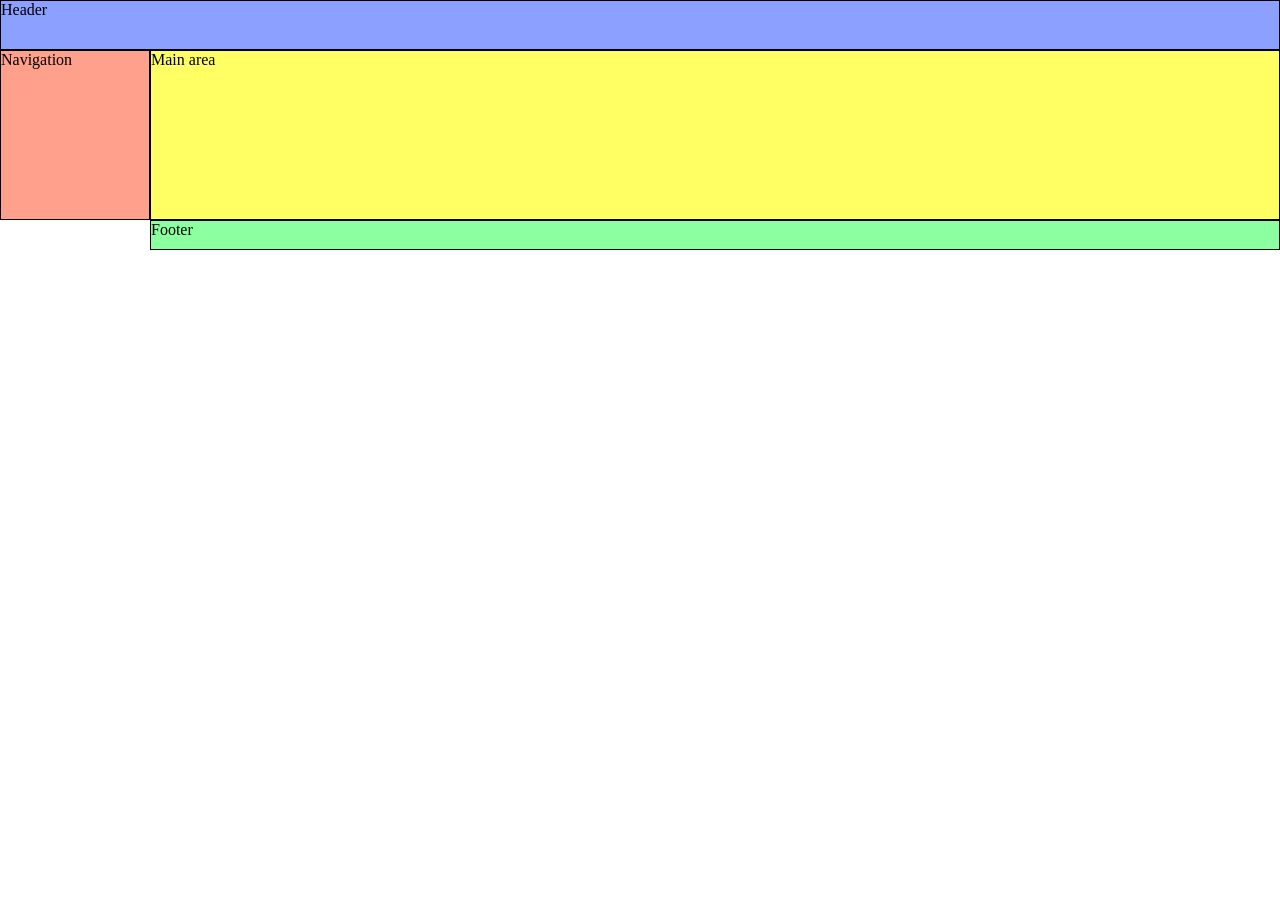
<file: chamber/learn.html>
<!DOCTYPE html>
<html lang="en">
<head>
    <meta charset="UTF-8">
    <meta name="viewport" content="width=device-width, initial-scale=1.0">
    <title>Document</title>
    <link rel="stylesheet" href="styles/learn.css">
</head>
<body>
    <div id="page">
        <header>Header</header>
        <nav>Navigation</nav>
        <main>Main area</main>
        <footer>Footer</footer>
    </div>
</body>
</html>
</file>
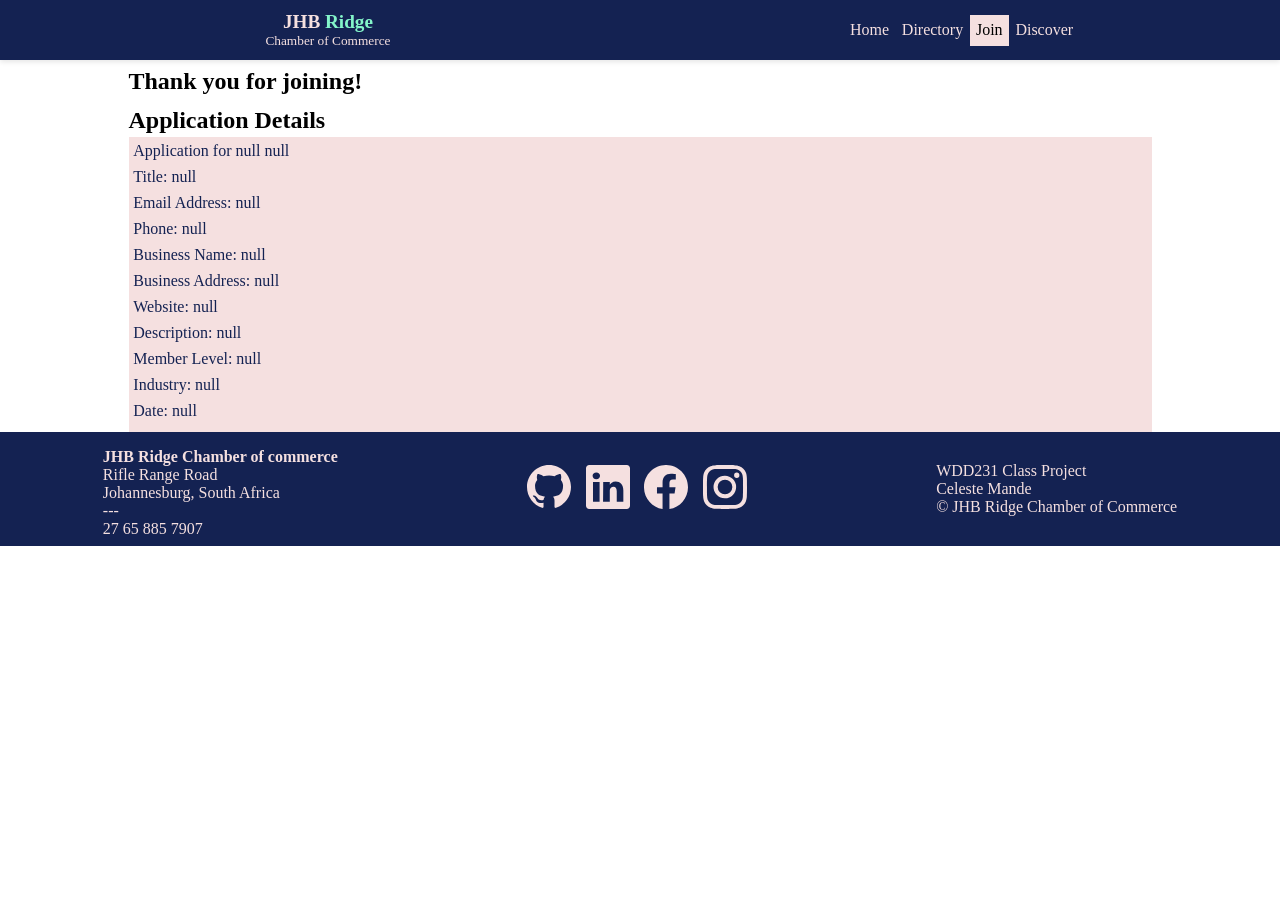
<file: chamber/thankyou.html>
<!DOCTYPE html>
<html lang="en-US">

<head>
    <meta charset="UTF-8">
    <meta name="viewport" content="width=device-width, initial-scale=1.0">
    <title>Johannesburg Ridge Chamber Of Commerce</title>
    <meta name="author" content="Celeste Mande">
    <meta name="description"
        content="Find Businesses around you, Make your Business knowns and expanded, Make the city lighter than ever">
    <meta property="og:title" content="Johannesburg Ridge Chamber">
    <meta property="og:description"
        content="Find more Business an upcoming events with ease, everything at your fingertip. Join the Chamber for greatness">
    <meta property="og:url" content="https://planetceles.github.io/wdd231/chamber/">
    <meta property="og:locale" content="en-US">
    <meta property="og:type" content="website">
    <meta property="og:site_name" content="Johannesburg Ridge Chamber Of Commerce">
    <meta property="og:image" content="https://planetceles.github.io/wdd231/chamber/images/joha.webp">
    <meta name="twitter:url" content="https://planetceles.github.io/wdd231/chamber/">
    <meta name="twitter:title" content="Johannesburg Ridge Chamber">
    <meta name="twitter:description"
        content="Find Businesses around you, Make your Business knowns and expanded, Make the city lighter than ever">
    <meta name="twitter:card" content="summary">
    <link rel="stylesheet" href="styles/jhb_chamber.css">
    <link rel="stylesheet" href="styles/jhb_chamber_larger.css">
    <link rel="stylesheet" href="styles/larger_index.css">
    <link rel="stylesheet" href="styles/join.css">
    <link rel="stylesheet" href="styles/get_info.css">
    <!-- <script type="module" src="scripts/jhb_chamber.mjs"></script> -->
    <!-- <script src="scripts/join.js" defer></script> -->
    <script src="scripts/get_form_info.js" defer></script>
    <link rel="preconnect" href="https://fonts.googleapis.com">
    <link rel="preconnect" href="https://fonts.gstatic.com" crossorigin>
    <link
        href="https://fonts.googleapis.com/css2?family=Birthstone&family=Cormorant:ital,wght@0,300..700;1,300..700&family=DM+Serif+Display:ital@0;1&family=DM+Serif+Text:ital@0;1&family=Edu+SA+Hand:wght@400..700&family=Gideon+Roman&family=Google+Sans+Code:ital,wght@0,300..800;1,300..800&family=IBM+Plex+Serif:ital,wght@0,100;0,200;0,300;0,400;0,500;0,600;0,700;1,100;1,200;1,300;1,400;1,500;1,600;1,700&family=Lora:ital,wght@0,400..700;1,400..700&family=Merriweather:ital,opsz,wght@0,18..144,300..900;1,18..144,300..900&family=Playfair+Display:ital,wght@0,400..900;1,400..900&family=Roboto+Condensed:ital,wght@0,100..900;1,100..900&family=Roboto+Serif:ital,opsz,wght@0,8..144,100..900;1,8..144,100..900&family=Roboto:ital,wght@0,100..900;1,100..900&display=swap"
        rel="stylesheet">
    <link rel="icon" href="images/favicon.ico">
</head>

<body>
    <header>
        <div class="l-ham">
            <div class="logo">
                <a href="directory.html">
                    <h2>JHB <span>Ridge</span></h2>
                </a>
                <a href="directory.html">
                    <p>Chamber of Commerce</p>
                </a>

            </div>
            <div class="mode">
                <img class="l-mode" src="images/circle-half.svg" alt="Mode">
                <button id="nav-button" class="hamburger" aria-label="navigation"></button>
                <!-- <div class="no-mode"> -->
                    <!-- <img src="images/circle-half.svg" alt="Mode"> -->
                <!-- </div> -->
                
            </div>

        </div>

        <nav id="nav-bar" class="navigation">
            <ul>
                <li><a href="index.html">Home</a></li>
                <li><a href="directory.html">Directory</a></li>
                <li class="current"><a href="join.html">Join</a></li>
                <li><a href="#">Discover</a></li>
            </ul>
        </nav>
    </header>
    <main>
        <h2>Thank you for joining!</h2>
        <h2>Application Details</h2>
        <div id="fill-info" class="fill-info">

        </div>
    </main>
    <footer>
        <div class="chamber-address">
            <strong>JHB Ridge Chamber of commerce</strong>
            <p>Rifle Range Road</p>
            <p>Johannesburg, South Africa</p>
            <p>---</p>
            <p>27 65 885 7907</p>
        </div>

        <div class="social">
            <ul>
                <li><a href="https://github.com/planetceles" target="_blank" rel="noopener"><img src="images/github.svg"
                            alt="GitHub"></a></li>
                <li><a href="https://www.linkedin.com/in/celestin-mande-mande1/" target="_blank" rel="noopener"><img
                            src="images/linkedin.svg" alt="LinkedIn"></a></li>
                <li><a href="https://www.facebook.com/celestmoise.mandemande" target="_blank" rel="noopener"><img
                            src="images/facebook.svg" alt="Facebook"></a></li>
                <li><a href="https://www.instagram.com/mandecmande/" target="_blank" rel="noopener"><img
                            src="images/instagram.svg" alt="Instagram"></a></li>
            </ul>
        </div>

        <div class="project">
            <p>WDD231 Class Project</p>
            <p>Celeste Mande</p>
            <p>&copy;<span id="current-year"></span> JHB Ridge Chamber of Commerce</p>
            <p><span id="last-modified"></span></p>
        </div>
    </footer>
</body>

</html>
</file>
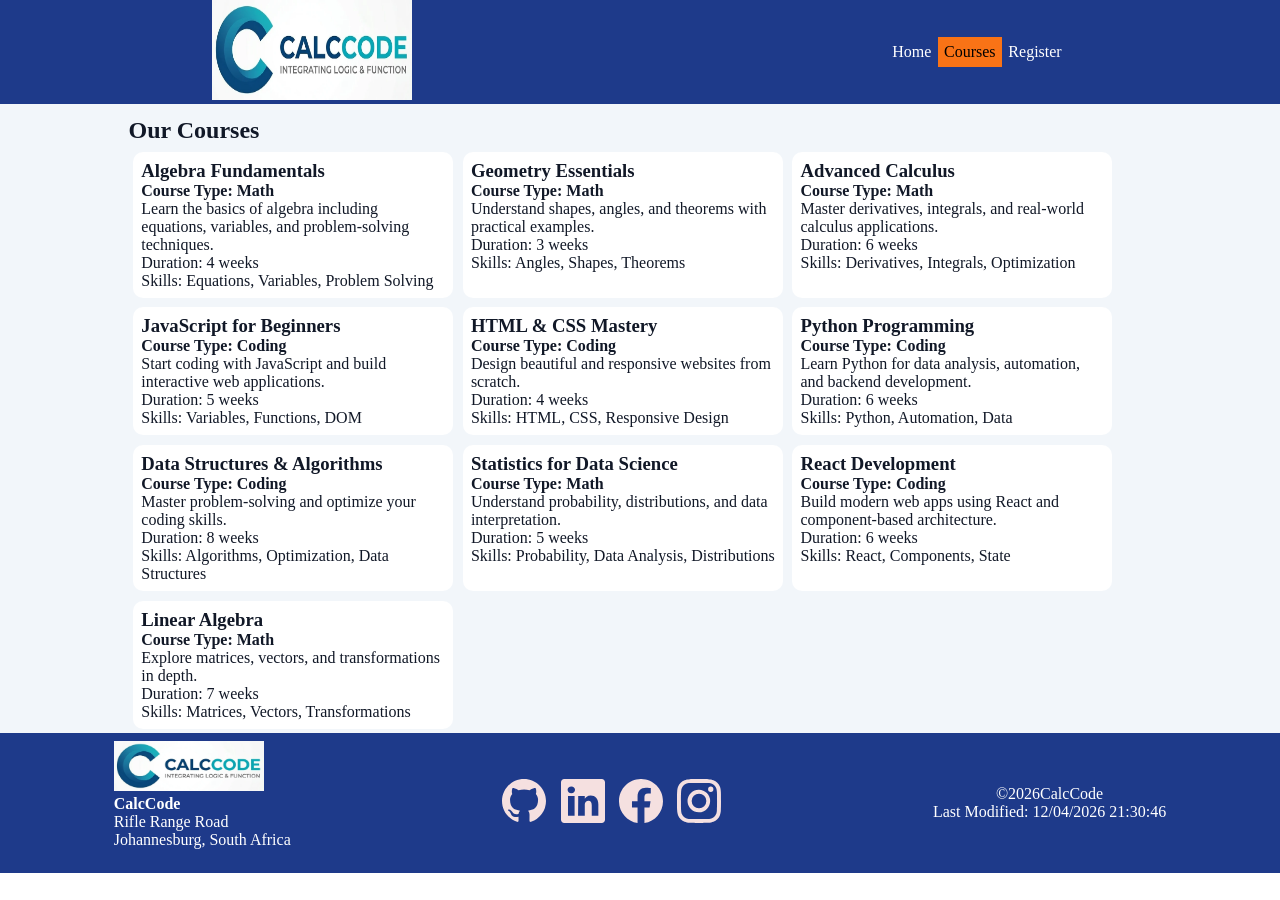
<file: finalproject/courses.html>
<!DOCTYPE html>
<html lang="en">
<head>
    <meta charset="UTF-8">
    <meta name="viewport" content="width=device-width, initial-scale=1.0">
    <title>CalcCode | Courses</title>
    <meta name="author" content="Celeste M. Mande">
    <meta name="description" content="Learn math and coding with interactive lessons, step-by-step explanations, and real-world projects. Build skills, track progress, and succeed.">
    <meta name="keywords" content="learn math, learn coding,programming courses, algebra, JavaScript, coding for beginners">
    <meta property="og:title" content="CalcCode | Learn Math & Coding">
    <meta property="og:description" content="Interactive lessons, coding practice, and math tutorials for all levels.">
    <meta property="og:url" content="https://planetceles.github.io/wdd231/finalproject/">
    <meta property="og:locale" content="en-US">
    <meta property="og:type" content="website">
    <meta property="og:site_name" content="CalcCode">
    <meta property="og:image" content="">
    <meta name="twitter:url" content="https://planetceles.github.io/wdd231/finalproject/">
    <meta name="twitter:tile" content="CalcCode | Learn Math & Coding">
    <meta name="twitter:description" content="Interactive lessons, coding practice, and math tutorials for all levels.">
    <meta name="twitter:card" content="summary">
    <link rel="preconnect" href="https://fonts.googleapis.com">
    <link rel="stylesheet" href="styles/cacode.css">
    <link rel="stylesheet" href="styles/footer_calcode.css">
    <link rel="stylesheet" href="styles/calcode_larger.css">
    <link rel="stylesheet" href="styles/courses.css">
    <script type="module" src="scripts/calcode.js"></script>
    <script src="scripts/dates_navigation.js" defer></script>
    <script src="scripts/course_spot.js" defer></script>
    <script src="scripts/courses.js" defer></script>
<link rel="preconnect" href="https://fonts.gstatic.com" crossorigin>
<link href="https://fonts.googleapis.com/css2?family=Birthstone&family=Cormorant:ital,wght@0,300..700;1,300..700&family=DM+Serif+Display:ital@0;1&family=DM+Serif+Text:ital@0;1&family=Edu+SA+Hand:wght@400..700&family=Fira+Code:wght@300..700&family=Gideon+Roman&family=Google+Sans+Code:ital,wght@0,300..800;1,300..800&family=IBM+Plex+Serif:ital,wght@0,100;0,200;0,300;0,400;0,500;0,600;0,700;1,100;1,200;1,300;1,400;1,500;1,600;1,700&family=Lora:ital,wght@0,400..700;1,400..700&family=Merriweather:ital,opsz,wght@0,18..144,300..900;1,18..144,300..900&family=Playfair+Display:ital,wght@0,400..900;1,400..900&family=Roboto+Condensed:ital,wght@0,100..900;1,100..900&family=Roboto+Serif:ital,opsz,wght@0,8..144,100..900;1,8..144,100..900&family=Roboto:ital,wght@0,100..900;1,100..900&display=swap" rel="stylesheet">
<link rel="icon" href="images/favicon.ico">
</head>
<body>
    <header>
        <section class="logo-ham">
            <div class="logo">
            <a href="index.html">
                <img src="images/calcode_logo.webp" alt="CalcCode Logo">
            </a>
        </div>
        <button id="nav-button" class="hamburger" aria-label="navigation"></button>
        </section>
        
        <nav id="nav-bar" class="navigation">
                <ul>
                    <li><a href="index.html">Home</a></li>
                    <li class="current"><a href="courses.html">Courses</a></li>
                    <li><a href="register.html">Register</a></li>
                </ul>
        </nav>
    </header>
    <main>
        <section class="courses">
            <h1>Our Courses</h1>
            <div id="course" class="course">

            </div>
        </section>
    </main>
    <footer>
        <div class="cal-address">
            <a class="logo" href="index.html">
                <img src="images/calcode_logo.webp" alt="CalcCode Logo">
            </a>
            <!-- <img class="logo" src="images/calcode_logo.webp" alt="CalcCode Logo"> -->
            <p class="title"><strong>CalcCode</strong></p>
            
            <p class="road">Rifle Range Road</p>
            <p class="street">Johannesburg, South Africa</p>
        </div>

        <div class="social">
            <ul>
                <li><a href="https://github.com/planetceles" target="_blank" rel="noopener"><img src="images/github.svg"
                            alt="GitHub"></a></li>
                <li><a href="https://www.linkedin.com/in/celestin-mande-mande1/" target="_blank" rel="noopener"><img
                            src="images/linkedin.svg" alt="LinkedIn"></a></li>
                <li><a href="https://www.facebook.com/celestmoise.mandemande" target="_blank" rel="noopener"><img
                            src="images/facebook.svg" alt="Facebook"></a></li>
                <li><a href="https://www.instagram.com/mandecmande/" target="_blank" rel="noopener"><img
                            src="images/instagram.svg" alt="Instagram"></a></li>
            </ul>
        </div>

        <div class="cal-code">
            <p>&copy;<span id="current-year"></span>CalcCode</p>
            <p><span id="last-modified"></span></p>
        </div>
    </footer>
</body>
</html>
</file>
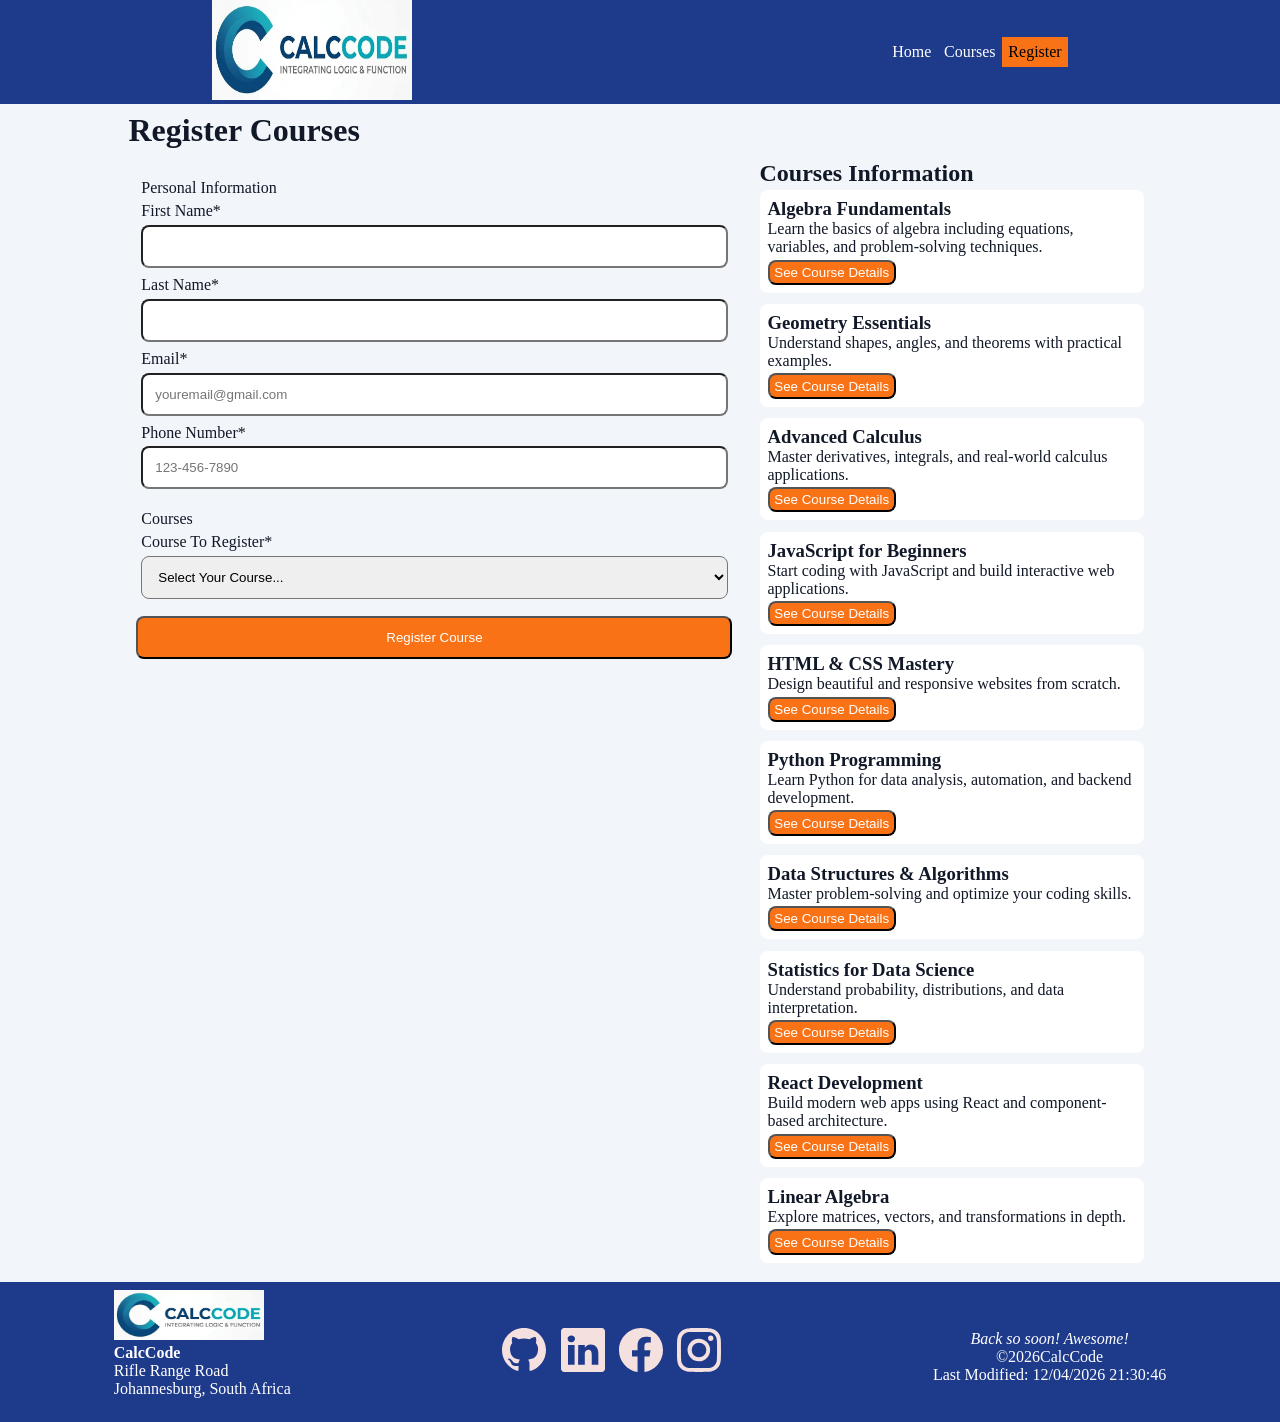
<file: finalproject/register.html>
<!DOCTYPE html>
<html lang="en">
<head>
    <meta charset="UTF-8">
    <meta name="viewport" content="width=device-width, initial-scale=1.0">
    <title>CalcCode | Register</title>
    <meta name="author" content="Celeste M. Mande">
    <meta name="description" content="Learn math and coding with interactive lessons, step-by-step explanations, and real-world projects. Build skills, track progress, and succeed.">
    <meta name="keywords" content="learn math, learn coding,programming courses, algebra, JavaScript, coding for beginners">
    <meta property="og:title" content="CalcCode | Learn Math & Coding">
    <meta property="og:description" content="Interactive lessons, coding practice, and math tutorials for all levels.">
    <meta property="og:url" content="https://planetceles.github.io/wdd231/finalproject/">
    <meta property="og:locale" content="en-US">
    <meta property="og:type" content="website">
    <meta property="og:site_name" content="CalcCode">
    <meta property="og:image" content="">
    <meta name="twitter:url" content="https://planetceles.github.io/wdd231/finalproject/">
    <meta name="twitter:tile" content="CalcCode | Learn Math & Coding">
    <meta name="twitter:description" content="Interactive lessons, coding practice, and math tutorials for all levels.">
    <meta name="twitter:card" content="summary">
    <link rel="preconnect" href="https://fonts.googleapis.com">
    <link rel="stylesheet" href="styles/cacode.css">
    <link rel="stylesheet" href="styles/footer_calcode.css">
    <link rel="stylesheet" href="styles/calcode_larger.css">
    <link rel="stylesheet" href="styles/register.css">
    <link rel="stylesheet" href="styles/last_visit.css">
    <script type="module" src="scripts/calcode.js"></script>
    <script src="scripts/dates_navigation.js" defer></script>
    <script src="scripts/course_spot.js" defer></script>
    <script src="scripts/register.js" defer></script>
    <script src="scripts/last_visit.js" defer></script>
<link rel="preconnect" href="https://fonts.gstatic.com" crossorigin>
<link href="https://fonts.googleapis.com/css2?family=Birthstone&family=Cormorant:ital,wght@0,300..700;1,300..700&family=DM+Serif+Display:ital@0;1&family=DM+Serif+Text:ital@0;1&family=Edu+SA+Hand:wght@400..700&family=Fira+Code:wght@300..700&family=Gideon+Roman&family=Google+Sans+Code:ital,wght@0,300..800;1,300..800&family=IBM+Plex+Serif:ital,wght@0,100;0,200;0,300;0,400;0,500;0,600;0,700;1,100;1,200;1,300;1,400;1,500;1,600;1,700&family=Lora:ital,wght@0,400..700;1,400..700&family=Merriweather:ital,opsz,wght@0,18..144,300..900;1,18..144,300..900&family=Playfair+Display:ital,wght@0,400..900;1,400..900&family=Roboto+Condensed:ital,wght@0,100..900;1,100..900&family=Roboto+Serif:ital,opsz,wght@0,8..144,100..900;1,8..144,100..900&family=Roboto:ital,wght@0,100..900;1,100..900&display=swap" rel="stylesheet">
<link rel="icon" href="images/favicon.ico">
</head>
<body>
    <header>
        <section class="logo-ham">
            <div class="logo">
            <a href="index.html">
                <img src="images/calcode_logo.webp" alt="CalcCode Logo">
            </a>
        </div>
        <button id="nav-button" class="hamburger" aria-label="navigation"></button>
        </section>
        
        <nav id="nav-bar" class="navigation">
                <ul>
                    <li><a href="index.html">Home</a></li>
                    <li><a href="courses.html">Courses</a></li>
                    <li class="current"><a href="register.html">Register</a></li>
                </ul>
        </nav>
    </header>
    <main>
        <h1>Register Courses</h1>
        <section>
            <form method="get" action="thankyou.html" class="join-class">
                <fieldset>
                <legend>Personal Information</legend>
                    <label>First Name<span class="red">*</span> <input type="text" name="fname" required autocomplete="given-name" title="Your First Name"></label>
                    <label>Last Name<span class="red">*</span> <input type="text" name="last" required autocomplete="family-name" title="Your Last Name"></label>
                    <label>Email<span class="red">*</span> <input type="email" name="email" required placeholder="youremail@gmail.com" autocomplete="email" title="Your Email"></label>
                    <label>Phone Number<span class="red">*</span> <input type="tel" name="phone" required placeholder="123-456-7890" autocomplete="tel" title="Your Phone Number"></label>
                </fieldset>

                <fieldset>
                <legend>Courses</legend>
                <label>Course To Register<span class="red">*</span> <select name="coursesChoice" id="coursesChoice" required>
                    <option disabled selected value="">Select Your Course...</option>
                    <option value="algebra-fundamentals">algebra-fundamentals</option>
                    <option value="Geometry Essentials">Geometry Essentials</option>
                    <option value="Advanced Calculus">Advanced Calculus</option>
                    <option value="JavaScript for Beginners">JavaScript for Beginners</option>
                    <option value="HTML & CSS Mastery">HTML & CSS Mastery</option>
                    <option value="Python Programming">Python Programming</option>
                    <option value="Data Structures & Algorithms">Data Structures & Algorithms</option>
                    <option value="Statistics for Data Science">Statistics for Data Science</option>
                    <option value="React Development">React Development</option>
                    <option value="Linear Algebra">Linear Algebra</option>
                </select> </label>
                <label><input type="hidden" name="timestamp" id="timestamp"></label>
            </fieldset>
            <button type="submit">Register Course</button>
            </form>

            <div class="info">
                <h2>Courses Information</h2>
                <div id="course-info" class="course-info"></div>
                <dialog id="myDialog">
                    <div class="dialog-close">
                        <h2></h2>
                        <button>X</button>
                
                    </div>
                    <h3></h3>
                    <p></p>
                </dialog>
            </div>
        </section>
    </main>
    <footer>
        <div class="cal-address">
            <a class="logo" href="index.html">
                <img src="images/calcode_logo.webp" alt="CalcCode Logo">
            </a>
            <!-- <img class="logo" src="images/calcode_logo.webp" alt="CalcCode Logo"> -->
            <p class="title"><strong>CalcCode</strong></p>
            
            <p class="road">Rifle Range Road</p>
            <p class="street">Johannesburg, South Africa</p>
        </div>

        <div class="social">
            <ul>
                <li><a href="https://github.com/planetceles" target="_blank" rel="noopener"><img src="images/github.svg"
                            alt="GitHub"></a></li>
                <li><a href="https://www.linkedin.com/in/celestin-mande-mande1/" target="_blank" rel="noopener"><img
                            src="images/linkedin.svg" alt="LinkedIn"></a></li>
                <li><a href="https://www.facebook.com/celestmoise.mandemande" target="_blank" rel="noopener"><img
                            src="images/facebook.svg" alt="Facebook"></a></li>
                <li><a href="https://www.instagram.com/mandecmande/" target="_blank" rel="noopener"><img
                            src="images/instagram.svg" alt="Instagram"></a></li>
            </ul>
        </div>

        <div class="cal-code">
            <div id="visit-message" class="visit-message">
                
            </div>
            <p>&copy;<span id="current-year"></span>CalcCode</p>
            <p><span id="last-modified"></span></p>
        </div>
    </footer>
</body>
</html>
</file>
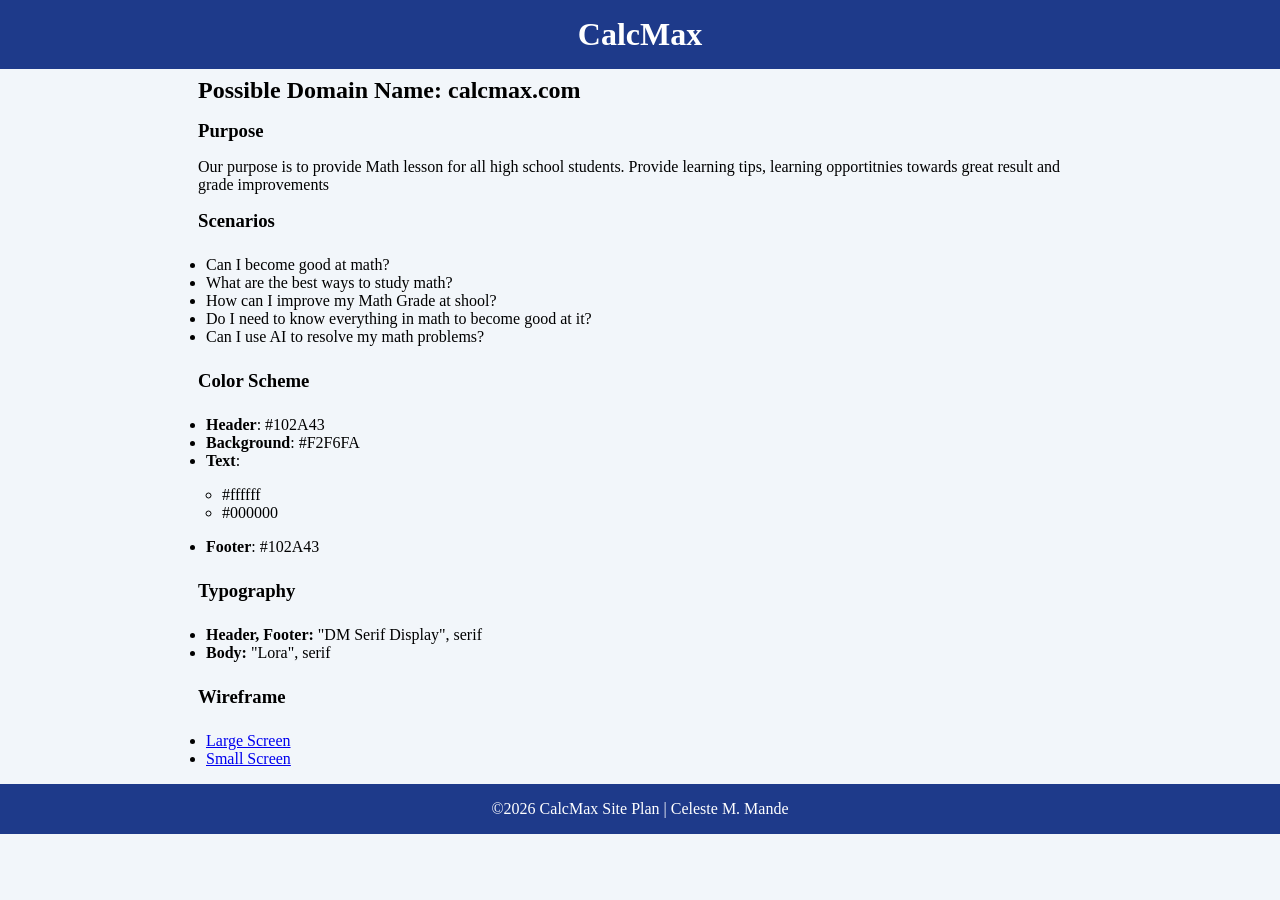
<file: finalproject/siteplan.html>
<!DOCTYPE html>
<html lang="en">
<head>
    <meta charset="UTF-8">
    <meta name="viewport" content="width=device-width, initial-scale=1.0">
    <title>CalcMax Site Plan</title>
    <meta name="author" content="Celeste M. Mande">
    <meta name="description" content="Final Project plan">
    <link rel="stylesheet" href="styles/siteplan.css">
</head>
<body>
    <header>
        <h1>CalcMax</h1>
    </header>
    <main>
        <h2>Possible Domain Name: <span>calcmax.com</span></h2>
        <h3>Purpose</h3>
        <p>Our purpose is to provide Math lesson for all high school students. Provide learning tips, learning opportitnies towards great result and grade improvements</p>
        <h3>Scenarios</h3>
        <ul>
            <li>Can I become good at math?</li>
            <li>What are the best ways to study math?</li>
            <li>How can I improve my  Math Grade at shool?</li>
            <li>Do I need to know everything in math to become good at it?</li>
            <li>Can I use AI to resolve my math  problems?</li>
        </ul>

        <h3>Color Scheme</h3>
        <ul>
            <li><strong>Header</strong>: <span>#102A43</span></li>
            <li><strong>Background</strong>: <span>#F2F6FA</span></li>
            <li><strong>Text</strong>: <span>
                <ul>
                    <li>#ffffff</li>
                    <li>#000000</li>
                </ul>
                </span>
            </li>
            <li><strong>Footer</strong>: <span>#102A43</span></li>
        </ul>

        <h3>Typography</h3>
        <ul>
            <li><strong>Header, Footer: </strong>"DM Serif Display", serif</li>
            <li><strong>Body: </strong>"Lora", serif</li>
        </ul>

        <h3>Wireframe</h3>
        <ul>
            <li><a href="https://wireframe.cc/JPja2u" target="_blank" rel="noopener">Large Screen</a></li>
            <li><a href="https://wireframe.cc/W8Gvbf" target="_blank" rel="noopener">Small Screen</a></li>
        </ul>
    </main>
    <footer>
        <p>&copy;2026 CalcMax Site Plan | Celeste M. Mande</p>
    </footer>
</body>
</html>
</file>
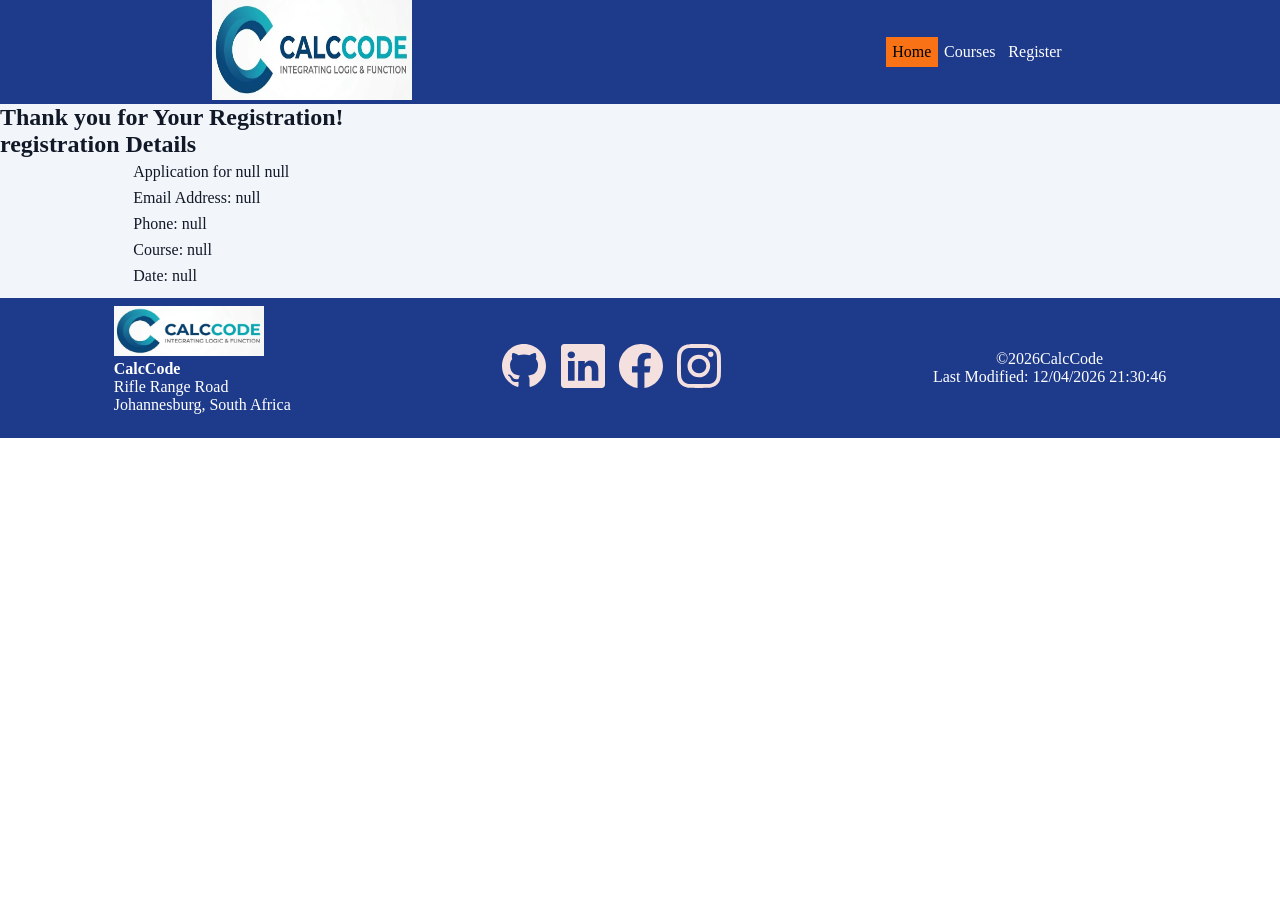
<file: finalproject/thankyou.html>
<!DOCTYPE html>
<html lang="en">
<head>
    <meta charset="UTF-8">
    <meta name="viewport" content="width=device-width, initial-scale=1.0">
    <title>CalcCode | Home Page</title>
    <meta name="author" content="Celeste M. Mande">
    <meta name="description" content="Learn math and coding with interactive lessons, step-by-step explanations, and real-world projects. Build skills, track progress, and succeed.">
    <meta name="keywords" content="learn math, learn coding,programming courses, algebra, JavaScript, coding for beginners">
    <meta property="og:title" content="CalcCode | Learn Math & Coding">
    <meta property="og:description" content="Interactive lessons, coding practice, and math tutorials for all levels.">
    <meta property="og:url" content="https://planetceles.github.io/wdd231/finalproject/">
    <meta property="og:locale" content="en-US">
    <meta property="og:type" content="website">
    <meta property="og:site_name" content="CalcCode">
    <meta property="og:image" content="">
    <meta name="twitter:url" content="https://planetceles.github.io/wdd231/finalproject/">
    <meta name="twitter:tile" content="CalcCode | Learn Math & Coding">
    <meta name="twitter:description" content="Interactive lessons, coding practice, and math tutorials for all levels.">
    <meta name="twitter:card" content="summary">
    <link rel="preconnect" href="https://fonts.googleapis.com">
    <link rel="stylesheet" href="styles/cacode.css">
    <link rel="stylesheet" href="styles/footer_calcode.css">
    <link rel="stylesheet" href="styles/calcode_larger.css">
    <link rel="stylesheet" href="styles/get_info.css">
    <script type="module" src="scripts/calcode.js"></script>
    <script src="scripts/dates_navigation.js" defer></script>
    <script src="scripts/course_spot.js" defer></script>
    <script src="scripts/get_form_info.js" defer></script>
<link rel="preconnect" href="https://fonts.gstatic.com" crossorigin>
<link href="https://fonts.googleapis.com/css2?family=Birthstone&family=Cormorant:ital,wght@0,300..700;1,300..700&family=DM+Serif+Display:ital@0;1&family=DM+Serif+Text:ital@0;1&family=Edu+SA+Hand:wght@400..700&family=Fira+Code:wght@300..700&family=Gideon+Roman&family=Google+Sans+Code:ital,wght@0,300..800;1,300..800&family=IBM+Plex+Serif:ital,wght@0,100;0,200;0,300;0,400;0,500;0,600;0,700;1,100;1,200;1,300;1,400;1,500;1,600;1,700&family=Lora:ital,wght@0,400..700;1,400..700&family=Merriweather:ital,opsz,wght@0,18..144,300..900;1,18..144,300..900&family=Playfair+Display:ital,wght@0,400..900;1,400..900&family=Roboto+Condensed:ital,wght@0,100..900;1,100..900&family=Roboto+Serif:ital,opsz,wght@0,8..144,100..900;1,8..144,100..900&family=Roboto:ital,wght@0,100..900;1,100..900&display=swap" rel="stylesheet">
<link rel="icon" href="images/favicon.ico">
</head>
<body>
    <header>
        <section class="logo-ham">
            <div class="logo">
            <a href="index.html">
                <img src="images/calcode_logo.webp" alt="CalcCode Logo">
            </a>
        </div>
        <button id="nav-button" class="hamburger" aria-label="navigation"></button>
        </section>
        
        <nav id="nav-bar" class="navigation">
                <ul>
                    <li class="current"><a href="index.html">Home</a></li>
                    <li><a href="courses.html">Courses</a></li>
                    <li><a href="register.html">Register</a></li>
                </ul>
        </nav>
    </header>
    <main>
        <h2>Thank you for Your Registration!</h2>
        <h2>registration Details</h2>

        <div id="fill-info" class="fill-info">

        </div>
    </main>
    <footer>
        <div class="cal-address">
            <a class="logo" href="index.html">
                <img src="images/calcode_logo.webp" alt="CalcCode Logo">
            </a>
            <!-- <img class="logo" src="images/calcode_logo.webp" alt="CalcCode Logo"> -->
            <p class="title"><strong>CalcCode</strong></p>
            
            <p class="road">Rifle Range Road</p>
            <p class="street">Johannesburg, South Africa</p>
        </div>

        <div class="social">
            <ul>
                <li><a href="https://github.com/planetceles" target="_blank" rel="noopener"><img src="images/github.svg"
                            alt="GitHub"></a></li>
                <li><a href="https://www.linkedin.com/in/celestin-mande-mande1/" target="_blank" rel="noopener"><img
                            src="images/linkedin.svg" alt="LinkedIn"></a></li>
                <li><a href="https://www.facebook.com/celestmoise.mandemande" target="_blank" rel="noopener"><img
                            src="images/facebook.svg" alt="Facebook"></a></li>
                <li><a href="https://www.instagram.com/mandecmande/" target="_blank" rel="noopener"><img
                            src="images/instagram.svg" alt="Instagram"></a></li>
            </ul>
        </div>

        <div class="cal-code">
            <p>&copy;<span id="current-year"></span>CalcCode</p>
            <p><span id="last-modified"></span></p>
        </div>
    </footer>
</body>
</html>
</file>
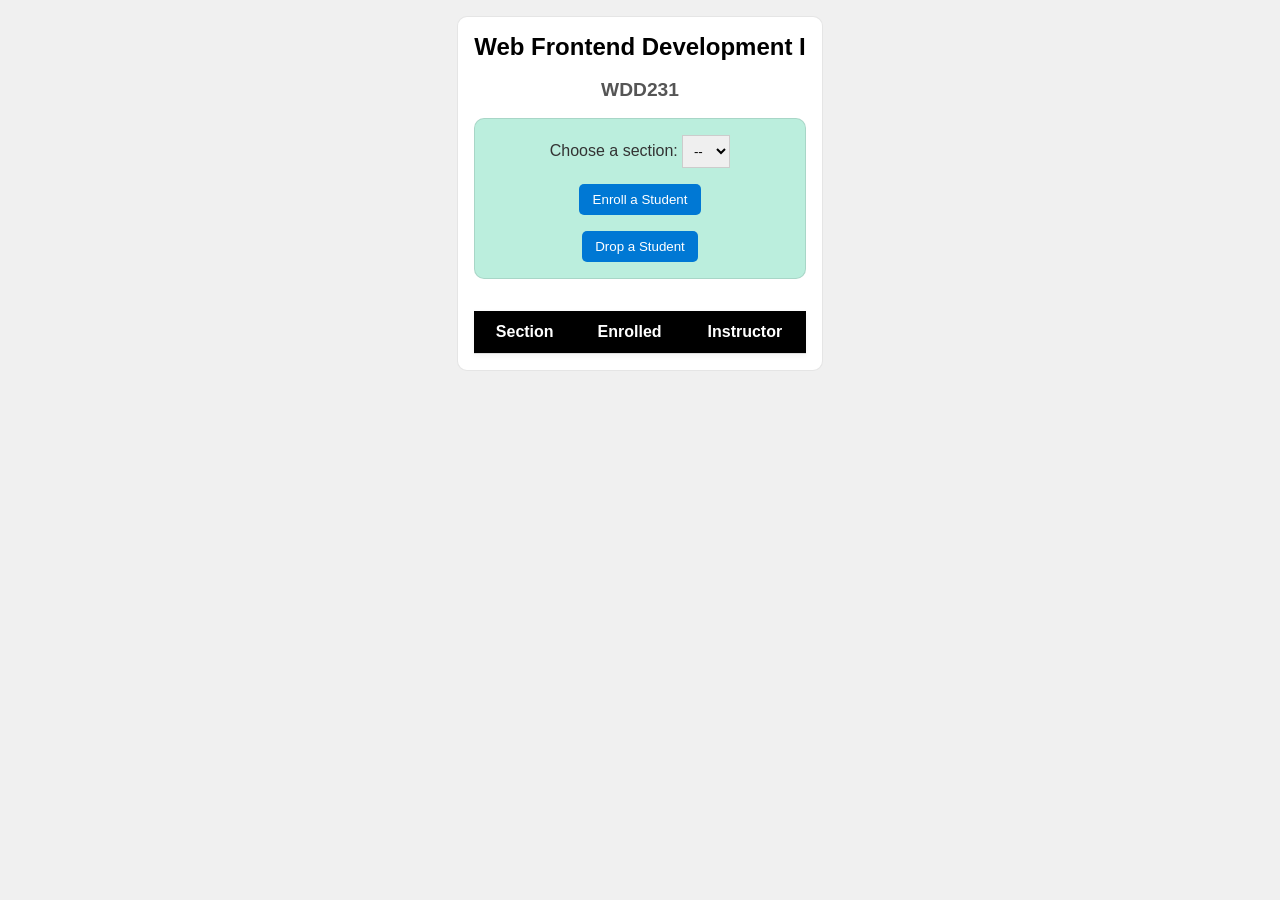
<file: week03/modules.html>
<!DOCTYPE html>
<html lang="en">

<head>
  <meta charset="UTF-8">
  <meta name="viewport" content="width=device-width, initial-scale=1.0">
  <title>Modules Example: Course and Sections</title>
  <link rel="stylesheet" href="styles/modules.css">
  <script type="module" src="scripts/modules.mjs"></script>
</head>

<body>
  <main>
  <h1 id="courseName"></h1>
  <h2 id="courseCode"></h2>

  <div id="enrollment">
    <label for="sectionNumber">Choose a section:</label>
    <select id="sectionNumber">
      <option value="0" disabled selected>--</option>
    </select>
    <button id="enrollStudent">Enroll a Student</button>
    <button id="dropStudent">Drop a Student</button>
  </div>

  <table>
    <thead>
      <tr>
        <th>Section</th>
        <th>Enrolled</th>
        <th>Instructor</th>
      </tr>
    </thead>
    <tbody id="sections"></tbody>
  </table>
  </main>
</body>

</html>
</file>
<file: styles/small.css>
* {
    margin: 0;
    padding: 0;
    box-sizing: border-box;
}

:root {
    --header-font-family: "Merriweather", serif;
    --body-font-family: "Gideon Roman", serif;

    --text-color-primary: #142252;
    /* --great-lines-color-accent: yellow; */
    --background-card: #f5e0e0;
    --lines-text-color: #ffffff;

    --color-primary-dark: #1E3A8A;
    --color-primary-light: #3B82F6;

    --color-secondary-dark: #5B21B6;
    --color-secondary-light: #A78BFA;
    --color-secondary: #7C3AED;

    --hover-color-accent: #F97316;


    --text-on-great-line: black;
    --color-accent-light: #FDBA74;
    --color-accent-dark: #C2410C;

    --color-text-primary: #374151;
    --color-text-secondary: #6B7280;
    --color-text-light: #9CA3AF;

    --header-text-color-bg-main: #F9FAFB;
    --color-bg-section: #FFFFFF;
    --main-text-color-bg-dark: #111827;

    --main-background-color-border: #E5E7EB;
    --shadow-soft: 0 4px 12px rgba(0, 0, 0, 0.08);

    --one_padding: 1rem;
    --one_gap: 1rem;
    --flex-display: flex;
    --cursor-pointer: pointer;
    --grid-display: grid;

    --eight_border_radius: 8px;
    --one_margin: 1rem;

    --flex-direction: column;
    --list-style: none;
    --four-padding: .4rem;
    --text-decoration-none: none;
    --align-items: center;
    --display-block: block;
    --display-none: none;
    --left-margin: .5rem;
}

header {
    color: var(--text-color-primary);
    border-bottom: 1px solid var(--text-color-primary);
}

.navigation1 {
    display: var(--flex-display);
    flex-direction: var(--flex-direction);
    list-style: var(--list-style);
    background-color: var(--text-color-primary);
    color: var(--lines-text-color);


    li a {
        display: var(--display-block);
        color: var(--lines-text-color);
        text-decoration: var(--text-decoration-none);
        border-bottom: 2px solid black;
        padding: var(--four-padding);
    }

    a:hover {
        color: var(--text-color-primary);
        background-color: var(--background-card);
        padding: var(--four-padding);
        cursor: var(--cursor-pointer);
    }

    li.current {
        background-color: var(--background-card);

        a {
            color: var(--text-color-primary);
        }
    }
}

.head-sep {
    display: var(--grid-display);
    grid-template-columns: 24px auto 44px;
    column-gap: 1.2rem;
    align-items: var(--align-items);

    img {
        display: var(--display-block);
        width: 160%;
        height: auto;
        border: 1px solid var(--text-color-primary);
        padding: .1rem;

        margin: .4rem;
    }

    span {
        font-size: 1.3rem;
    }
}

.navigation {
    display: var(--display-none);
}

.navigation.show {
    display: var(--display-block);

}

.hamburger {
    background: none;
    border: none;
    color: var(--text-color-primary);
    cursor: var(--cursor-pointer);
}

.hamburger::before {
    content: "\2630";
    font-size: 1.5rem;

}

.hamburger.show::before {
    content: "\00D7";
    font-family: Verdana, Geneva, Tahoma, sans-serif;
}

main {
    h1 {
        margin-left: var(--left-margin);
        color: var(--text-color-primary);
    }

    h2 {
        background-color: var(--text-color-primary);
        color: var(--lines-text-color);
        text-align: var(--align-items);
    }

    .about-me {
        padding: var(--four-padding);


        p {
            background-color: var(--background-card);
            padding: .3rem;

            a {
                text-decoration: var(--text-decoration-none);
                color: var(--text-color-primary);
            }
        }
    }

    .student-photo {
        padding: var(--four-padding);

        .photo {
            display: var(--flex-display);
            flex-direction: var(--flex-direction);
            align-items: var(--align-items);
            background-color: var(--background-card);
        }

        img {
            width: 70%;
            padding: .7rem;
            border-radius: 30px;
        }
    }

    .grid-courses {
        padding: var(--four-padding);

        .f-grid {
            display: var(--flex-display);
            justify-content: space-between;
            padding: .3rem .3rem .5rem .3rem;

            button {
                width: 30%;
                background-color: var(--background-card);
                color: var(--text-color-primary);
                text-align: center;
                padding: .3rem;
                border: 1px solid black;
                border-radius: 8px;
                font-weight: bold;
            }


        }

        .g-grid {
            display: var(--flex-display);
            justify-content: space-between;
            flex-direction: var(--flex-direction);
            column-gap: 2rem;

            p {
                color: var(--text-color-primary);
                margin-bottom: .3rem;
                text-align: center;
                padding: .1rem;
                border: 1px solid black;
            }
        }

        .t-course p {
            color: var(--text-color-primary);
            font-size: smaller;
            text-align: center;
        }
    }

    .resource {

        .about-resource {
            padding: var(--four-padding);

            .resources {

                background-color: var(--background-card);
                padding: var(--four-padding);

                ul {
                    display: var(--flex-display);
                    flex-direction: row;
                    flex-wrap: wrap;
                    align-items: var(--align-items);
                    column-gap: .5rem;
                    list-style: var(--list-style);

                    li {
                        margin-bottom: .3rem;
                        padding: .2rem;
                        border: 1px solid var(--text-color-primary);

                        a {

                            text-decoration: var(--text-decoration-none);
                            color: var(--text-color-primary);
                        }
                    }
                }
            }
        }

    }
    dialog {
        /* color: red; */
        position: fixed;
        top: 5rem;
        left: 30rem;
        border: 1px solid var(--text-color-primary);
        border-radius: .25rem;
        padding: 1rem;
        background-color: var(--background-card);
        box-shadow: 0 0 3rem var(--text-color-primary);
        width: 40%;
        max-width: 600px;

        button {
            position: absolute;
            top: 30px;
            right: 26px;
            padding: .2rem 1rem;
            border: 1px solid var(--text-color-primary);
        }
    }
    ::backdrop {
        background-color: transparent;
    }
}

footer {

    margin-top: .5rem;
    text-align: center;

    .social {
        ul {
            display: var(--flex-display);
            justify-content: center;
            flex-wrap: wrap;
            column-gap: .7rem;
            list-style: var(--list-style);

            a {
                display: var(--flex-display);
                justify-content: center;
                align-items: var(--align-items);
                width: 60px;
                height: 60px;

                img {
                    width: 60px;
                    height: 60px;
                }
            }

            a:hover {
                background-color: var(--background-card);
                border-radius: 30px;
            }
        }

    }

    .dates {
        display: var(--flex-display);
        flex-direction: var(--flex-direction);
        align-items: var(--align-items);
        background-color: var(--background-card);
        padding: .3rem;
        margin-top: .5rem;
        color: var(--text-color-primary);
        width: 100%;

        img {
            width: 100%;
            height: 30px;
        }

        .dot {
            display: var(--flex-display);
            align-items: var(--align-items);
        }
    }
}

.completed {
    background-color: var(--background-card);
}

.completed::before {
    content: "✔️";
}
</file>
<file: styles/large.css>
:root {
    --header-font-family: "Merriweather", serif;
    --body-font-family: "Gideon Roman", serif;

    --text-color-primary: #142252;
    --gold-color: #ffd900;
    /* --great-lines-color-accent: yellow; */
    --background-card: #f5e0e0;
    --lines-text-color: #ffffff;

    --color-primary-dark: #1E3A8A;
    --color-primary-light: #3B82F6;

    --color-secondary-dark: #5B21B6;
    --color-secondary-light: #A78BFA;
    --color-secondary: #7C3AED;

    --hover-color-accent: #F97316;


    --text-on-great-line: black;
    --color-accent-light: #FDBA74;
    --color-accent-dark: #C2410C;

    --color-text-primary: #374151;
    --color-text-secondary: #6B7280;
    --color-text-light: #9CA3AF;

    --header-text-color-bg-main: #F9FAFB;
    --color-bg-section: #FFFFFF;
    --main-text-color-bg-dark: #111827;

    --main-background-color-border: #E5E7EB;
    --shadow-soft: 0 4px 12px rgba(0, 0, 0, 0.08);

    --one_padding: 1rem;
    --one_gap: 1rem;
    --flex-display: flex;
    --cursor-pointer: pointer;
    --grid-display: grid;

    --eight_border_radius: 8px;
    --one_margin: 1rem;
}

@media only screen and (min-width:38rem) {
    header {
        border: none;
    }

    .head-sep {
        span {
            font-size: 1rem;
        }
    }

    .hamburger {
        display: none;
    }

    .navigation {
        display: block;
    }

    .navigation1 {
        display: var(--flex-display);
        flex-direction: row;
        margin: 0rem .4rem 0rem .4rem;
        padding: 1px;

        li {
            a {
                font-size: smaller;
            }
        }

        li.current {
            margin-left: 1px;
        }

    }

    main {
        h1 {
            margin-left: .4rem;
        }

        .about {
            display: var(--grid-display);
            grid-template-columns: auto 15rem;

            .about-me {

                p {
                    height: 88.4%;

                }
            }
        }

        .grid-courses {

            .g-grid {
                display: var(--flex-display);
                flex-direction: row;
                justify-content: space-between;
                column-gap: .5rem;

                p {
                    width: 100%;
                    padding: .1rem;
                }
            }

            .f-grid {

                p {
                    padding: .2rem;
                }
            }
        }
    }

    footer {
        .social {
            ul {
                a {
                    width: 50px;
                    height: 50px;
                    img {
                        width: 50px;
                        height: 50px;
                    }
                }
                
                
            }
        }
    }
}
</file>
<file: finalproject/styles/cacode.css>
* {
    padding: 0;
    margin: 0;
    box-sizing: border-box;
}
:root {
    --header-footer-color: #1E3A8A;
    --hover-color: #F97316;
    --background-color: #F2F6FA;
    --text-color: #111827;
    
    --white: #FFFFFF;
    --black: #000000;

    --font-family: "DM Serif Display", serif;
    --second-font-family: "Lora", serif;
    --code-font-family: "Google Sans Code", monospace;

    /* --background-color: #F9FAFB; */
    /* --header-footer-color: #102A43; */

    --shadow-soft: 0 4px 12px rgba(0, 0, 0, 0.08);

    --one_padding: 1rem;
    --one_gap: 1rem;
    --flex-display: flex;
    --cursor-pointer: pointer;
    --grid-display: grid;

    --eight_border_radius: 8px;
    --one_margin: 1rem;

    /* --flex-direction: column; */
    --list-style: none;
    --four-padding: .4rem;
    --text-decoration-none: none;
    --align-items: center;
    --display-block: block;
    --display-none: none;
    --left-margin: .5rem;

    /* new */
    --one_padding: 1rem;
    --one_gap: 1rem;
    --flex-display: flex;
    --cursor-pointer: pointer;
    --grid-display: grid;

    --eight_border_radius: 8px;
    --one_margin: 1rem;

    --column-flex-direction: column;
    --row-direction: row;
    --none-list-style: none;
    --four-padding: .4rem;
    --text-decoration-none: none;
    --center-align-items: center;
    --display-block: block;
    --display-none: none;
    --left-margin: .5rem;
    --text-align: center;

    --border-none: none;
    --hundred-width: 100%;
    --zero-auto-margin: 0 auto;
    --ten-three-max-width: 1023px;
    --point-five-col-gap: .5rem;
    --flex-wrap: wrap;
    --justify-content-around: space-around;
    --justify-content-between: space-between;

    --auto-height: auto;
    --point-five-padding: .5rem;
    --twelve-border-radius: 12px;
    --point-five-margin: .5rem;
    --one-rem-padding: 1rem;

    --h-border-radius: 8px;
    --zero-padding: 0;
    --point-seven-padding: .7rem;
}
header {
    background-color: var(--header-footer-color);
    /* color: var(--white); */

    .logo-ham {
        /* background-color: red; */
        display: var(--grid-display);
        grid-template-columns: auto 50px;
    }
}
.logo {
    a {
        text-decoration: var(--text-decoration-none);

        img {
            width: 200px;
            height: 100px;
        }
    }
}
.navigation {
    display: var(--display-none);

    ul {
        display: var(--flex-display);
        flex-direction: var(--column-flex-direction);
        list-style: var(--none-list-style);
        
        li {
            a {
                display: var(--display-block);
                text-decoration: var(--text-decoration-none);
                border-bottom: 1px solid black;
                color: var(--white);
                padding: var(--four-padding);
            }
            :hover {
                background-color: var(--hover-color);
                color: var(--black);
                cursor: var(--cursor-pointer);
                /* padding: var(--four-padding); */
            }
        }
        li.current {
            background-color: var(--hover-color);
            
            a {
                color: var(--black);
            }
        }
    }
    
}
.navigation.show {
    display: var(--display-block);
}
.hamburger {
    background: none;
    border: none;
    color: var(--white);
    cursor: var(--cursor-pointer);
}
.hamburger::before {
    content: "\2630";
    font-size: 2rem;
}
.hamburger.show::before {
    content: "\00D7";
    font-family: Verdana, Geneva, Tahoma, sans-serif;
}
main {
    background-color: var(--background-color);
    color: var(--text-color);
    h1 {
        margin: var(--point-five-margin);
    }
    .hero {
        position: relative;

        img {
            width: var(--hundred-width);
            height: var(--auto-height);
            display: var(--display-block);
        }
        .hero-button {
            display: var(--flex-display);
            column-gap: 10px;
            /* background-color: red; */
            position: absolute;
            /* border: 1px solid red; */
            /* top: 75%; */
            bottom: 5%;
            left: 10%;
            /* transform: translateX(-50%); */
            /* left: 50%; */
            /* justify-self: center; */
            /* align-self: center; */

            a {
                text-decoration: var(--text-decoration-none);
            }
            .button {
                padding: 12px 24px;
                border-radius: var(--h-border-radius);
                /* border-radius: 8px; */
                font-weight: 600;
                transition: .3s ease;
                
            }
            .button.primary {
                background-color: var(--hover-color);
                color: var(--white);
            }
            .button.secondary {
                border: 2px solid var(--header-footer-color);
            }
            .button.secondary:hover {
                background-color: var(--header-footer-color);
                color: var(--white);
            }
        }
    }
    .features {
        /* background-color: red; */
        margin: var(--point-five-margin);

        h2 {
            margin-bottom: 1rem;
            /* font-size: 2rem; */
        }
        .feature-card {
            background-color: var(--white);
            display: var(--grid-display);
            grid-template-areas: 
                "icon title"
                "icon description"
                ;
            margin: 1rem;
            padding: var(--point-five-padding);
            border-radius: var(--h-border-radius);

            h3 {
                /* color: red; */
                grid-area: title;
            }
            .icon-card {
                /* background-color: red; */
                grid-area: icon;
                margin-right: .2rem;
            }
            .feature-description {
                /* color: red; */
                grid-area: description;
                padding-top: .2rem;
            }
        }
    }
}
/* button views on larger */
@media only screen and (min-width:30rem) {
    main {
        .hero {
            .hero-button {
                left: 50%;
                transform: translateX(-50%);
            }
        }
        
    }
}

.spot-title {
    /* background-color: red; */

    h2 {
        margin: var(--point-five-margin);
        /* padding-left: .3rem; */
    }
}

/* spot cards */
.course-spotlight {
    
    /* background-color: red; */

    .spot-card {
        background-color: var(--white);
        padding: var(--point-five-padding);
        border-radius: var(--h-border-radius);
        margin: 1rem;
        box-shadow: 0 6px 18px rgba(0,0,0,0.08);
        

        h3 {
            margin-bottom: .3rem;
        }
    }
    
}
</file>
<file: finalproject/styles/footer_calcode.css>
:root {
    --header-footer-color: #1E3A8A;
    --hover-color: #F97316;
    --background-color: #F2F6FA;
    --text-color: #111827;
    
    --white: #FFFFFF;
    --black: #000000;

    --font-family: "DM Serif Display", serif;
    --second-font-family: "Lora", serif;
    --code-font-family: "Google Sans Code", monospace;

    /* --background-color: #F9FAFB; */
    /* --header-footer-color: #102A43; */

    --shadow-soft: 0 4px 12px rgba(0, 0, 0, 0.08);

    --one_padding: 1rem;
    --one_gap: 1rem;
    --flex-display: flex;
    --cursor-pointer: pointer;
    --grid-display: grid;

    --eight_border_radius: 8px;
    --one_margin: 1rem;

    /* --flex-direction: column; */
    --list-style: none;
    --four-padding: .4rem;
    --text-decoration-none: none;
    --align-items: center;
    --display-block: block;
    --display-none: none;
    --left-margin: .5rem;

    /* new */
    --one_padding: 1rem;
    --one_gap: 1rem;
    --flex-display: flex;
    --cursor-pointer: pointer;
    --grid-display: grid;

    --eight_border_radius: 8px;
    --one_margin: 1rem;

    --column-flex-direction: column;
    --row-direction: row;
    --none-list-style: none;
    --four-padding: .4rem;
    --text-decoration-none: none;
    --center-align-items: center;
    --display-block: block;
    --display-none: none;
    --left-margin: .5rem;
    --text-align: center;

    --border-none: none;
    --hundred-width: 100%;
    --zero-auto-margin: 0 auto;
    --ten-three-max-width: 1023px;
    --point-five-col-gap: .5rem;
    --flex-wrap: wrap;
    --justify-content-around: space-around;
    --justify-content-between: space-between;

    --auto-height: auto;
    --point-five-padding: .5rem;
    --twelve-border-radius: 12px;
    --point-five-margin: .5rem;
    --one-rem-padding: 1rem;

    --h-border-radius: 8px;
    --zero-padding: 0;
    --point-seven-padding: .7rem;
}
footer {
    background-color: var(--header-footer-color);
    color: var(--white);
    padding: var(--point-five-padding);

    .cal-address {
        display: var(--grid-display);
        grid-template-areas: 
            "logo title"
            "logo road"
            "logo street"
            ;

        .title {
            grid-area: title;
        }
        .road {
            grid-area: road;
        }
        .street {
            grid-area: street;
        }
        .logo {
            grid-area: logo;
        }

        img {
            /* grid-area: logo; */
            width: 150px;
            height: 50px;
        }
    }
    .social {
        padding: var(--one-rem-padding);
        
        ul {
            display: var(--flex-display);
            justify-content: var(--justify-content-around);
            list-style: var(--list-style);


            li {
                a {
                    text-decoration: var(--text-decoration-none);
                    cursor: var(--cursor-pointer);

                    img {
                        width: 62px;
                        height: 62px;
                    }
                }
            }
        }
    }
    .cal-code {
        text-align: center;
    }
}
</file>
<file: finalproject/styles/calcode_larger.css>
:root {
    --header-footer-color: #1E3A8A;
    --hover-color: #F97316;
    --background-color: #F2F6FA;
    --text-color: #111827;
    
    --white: #FFFFFF;
    --black: #000000;

    --font-family: "DM Serif Display", serif;
    --second-font-family: "Lora", serif;
    --code-font-family: "Google Sans Code", monospace;

    /* --background-color: #F9FAFB; */
    /* --header-footer-color: #102A43; */

    --shadow-soft: 0 4px 12px rgba(0, 0, 0, 0.08);

    --one_padding: 1rem;
    --one_gap: 1rem;
    --flex-display: flex;
    --cursor-pointer: pointer;
    --grid-display: grid;

    --eight_border_radius: 8px;
    --one_margin: 1rem;

    /* --flex-direction: column; */
    --list-style: none;
    --four-padding: .4rem;
    --text-decoration-none: none;
    --align-items: center;
    --display-block: block;
    --display-none: none;
    --left-margin: .5rem;

    /* new */
    --one_padding: 1rem;
    --one_gap: 1rem;
    --flex-display: flex;
    --cursor-pointer: pointer;
    --grid-display: grid;

    --eight_border_radius: 8px;
    --one_margin: 1rem;

    --column-flex-direction: column;
    --row-direction: row;
    --none-list-style: none;
    --four-padding: .4rem;
    --text-decoration-none: none;
    --center-align-items: center;
    --display-block: block;
    --display-none: none;
    --left-margin: .5rem;
    --text-align: center;

    --border-none: none;
    --hundred-width: 100%;
    --zero-auto-margin: 0 auto;
    --ten-three-max-width: 1023px;
    --point-five-col-gap: .5rem;
    --flex-wrap: wrap;
    --justify-content-around: space-around;
    --justify-content-between: space-between;

    --auto-height: auto;
    --point-five-padding: .5rem;
    --twelve-border-radius: 12px;
    --point-five-margin: .5rem;
    --one-rem-padding: 1rem;

    --h-border-radius: 8px;
    --zero-padding: 0;
    --point-seven-padding: .7rem;
}
@media only screen and (min-width:38rem) {
    header {
        display: var(--flex-display);
        justify-content: var(--justify-content-around);
        align-items: var(--center-align-items);

        .hamburger {
            display: var(--display-none);
        }
        .navigation {
            display: var(--display-block);

            ul {
                display: var(--flex-display);
                flex-direction: var(--row-direction);

                li {
                    a {
                        display: var(--display-block);
                        border: var(--border-none);
                    }
                }
            }
        }
    }
    main {
        .hero {
            width: var(--hundred-width);
            max-width: 1100px;
            margin: var(--zero-auto-margin);
        }
        h1 {
            max-width: var(--ten-three-max-width);
            margin: var(--zero-auto-margin);
            padding: .5rem 0rem .2rem 0rem;

        }
        .features,
        .course-spotlight {
            /* display: var(--flex-display); */
            /* color: red; */
            width: var(--hundred-width);
            max-width: var(--ten-three-max-width);
            margin: var(--zero-auto-margin);
        }
        /* .feature-card { */
            /* display: var(--grid-display); */
            /* grid-template-columns: auto 350px 300px; */
            /* width: 600px; */
        /* } */
        .all-features {
            /* color: green; */
            display: var(--grid-display);
            grid-template-columns: 300px auto;
            column-gap: 2rem;
            align-items: center;
        }
        .spot-title {
            /* background-color: red; */
            max-width: var(--ten-three-max-width);
            margin: var(--zero-auto-margin);
            
            h2 {
                /* padding: 0; */
                margin: 0;
            }
        }
        .spot-card {
            /* color: red; */
            transition: .3s ease;
        }
        .spot-card:hover {
            transform: translateY(-5px);
        }
        
    }
    footer {
        display: var(--flex-display);
        justify-content: var(--justify-content-around);
        align-items: var(--center-align-items);

        .cal-address {
            /* color: red; */
            /* column-gap: .4rem; */
            grid-template-areas: 
            "logo"
            "title"
            "road"
            "street"
            ;
            margin-bottom: 1rem;
            .title {
            grid-area: title;
            }
            .road {
                grid-area: road;
            }
            .street {
                grid-area: street;
            }
            .logo {
                grid-area: logo;
            }
            }
        .social {
            padding: 0;

            ul {
                column-gap: .9rem;

                li {
                    a {
                        img {
                            width: 44px;
                            height: 44px;
                        }
                    }
                    
                }
            }
        }
    }
    
}
</file>
<file: finalproject/styles/last_visit.css>
:root {
    --header-footer-color: #1E3A8A;
    --hover-color: #F97316;
    --background-color: #F2F6FA;
    --text-color: #111827;
    
    --white: #FFFFFF;
    --black: #000000;

    --font-family: "DM Serif Display", serif;
    --second-font-family: "Lora", serif;
    --code-font-family: "Google Sans Code", monospace;

    /* --background-color: #F9FAFB; */
    /* --header-footer-color: #102A43; */

    --shadow-soft: 0 4px 12px rgba(0, 0, 0, 0.08);

    --one_padding: 1rem;
    --one_gap: 1rem;
    --flex-display: flex;
    --cursor-pointer: pointer;
    --grid-display: grid;

    --eight_border_radius: 8px;
    --one_margin: 1rem;

    /* --flex-direction: column; */
    --list-style: none;
    --four-padding: .4rem;
    --text-decoration-none: none;
    --align-items: center;
    --display-block: block;
    --display-none: none;
    --left-margin: .5rem;

    /* new */
    --one_padding: 1rem;
    --one_gap: 1rem;
    --flex-display: flex;
    --cursor-pointer: pointer;
    --grid-display: grid;

    --eight_border_radius: 8px;
    --one_margin: 1rem;

    --column-flex-direction: column;
    --row-direction: row;
    --none-list-style: none;
    --four-padding: .4rem;
    --text-decoration-none: none;
    --center-align-items: center;
    --display-block: block;
    --display-none: none;
    --left-margin: .5rem;
    --text-align: center;

    --border-none: none;
    --hundred-width: 100%;
    --zero-auto-margin: 0 auto;
    --ten-three-max-width: 1023px;
    --point-five-col-gap: .5rem;
    --flex-wrap: wrap;
    --justify-content-around: space-around;
    --justify-content-between: space-between;

    --auto-height: auto;
    --point-five-padding: .5rem;
    --twelve-border-radius: 12px;
    --point-five-margin: .5rem;
    --one-rem-padding: 1rem;

    --h-border-radius: 8px;
    --zero-padding: 0;
    --point-seven-padding: .7rem;
}
.visit-message {
    text-align: center;
    color: var(--white);
    padding-top: 10px;
    font-style: italic;
    animation: fadeIn 0.5s ease-in;
}
@keyframes fadeIn {
    from {
        opacity: 0;
    }
    to {
        opacity: 1;
    }
}
</file>
<file: styles/prophets.css>
* {
    margin: 0;
    padding: 0;
    box-sizing: border-box;
}
header {
    text-align: center;
    h1 {
        color: navy;
        padding: .4rem;
        border-bottom: 1px solid #ddd;
        
    }
}
main {
    div {
        display: flex;
        flex-direction: column;
        align-items: center;
        
        .prophet-card {
            background-color: rgb(221, 221, 241);
            margin: .4rem;
            border: 1px solid navy;
            text-align: center;
            padding: .3rem;
            width: 400px;
            
            
            h2 {
                color: navy;
                margin-bottom: .3rem;
            }
            img {
                margin-top: .7rem;
                width: 200px;
                height: auto;
                box-shadow: 0 0 30px navy;
            }
            p {
                font-size: smaller;
            }
        }
    }
    #cards {
        margin: .4rem;
    }
}
footer {
    padding: 1rem;
    text-align: center;
    border-top: 1px solid #ddd;
    
    p {
        color: navy;
    }
}
</file>
<file: styles/prophets_large.css>
@media only screen and (min-width:38rem) {
    header {
        h1 {
            border: none;
        }
    }
    main {
        div {
            background-color: rgb(235, 235, 245);
            /* display: flex; */
            /* flex-direction: row; */
            /* flex-wrap: wrap; */
            display: grid;
            grid-template-columns: repeat(auto-fit, minmax(320px, 1fr));;
            box-shadow: 0 0 30px #5f4545;

            .prophet-card {
                width: 300px;
                img {
                    width: 220px;
                    height: 300px;
                }
            }
        }
    }
}
</file>
<file: chamber/styles/jhb_chamber.css>
* {
    margin: 0;
    padding: 0;
    box-sizing: border-box;
}

:root {
    --header-font-family: "Merriweather", serif;
    --body-font-family: "Gideon Roman", serif;

    --primary-color-primary: #142252;
    --hover-background-card: #f5e0e0;
    --white-color: #ffffff;
    --black-color: black;

    --color-primary-dark: #1E3A8A;
    --color-primary-light: #3B82F6;

    --one_padding: 1rem;
    --one_gap: 1rem;
    --flex-display: flex;
    --cursor-pointer: pointer;
    --grid-display: grid;

    --eight_border_radius: 8px;
    --one_margin: 1rem;

    --flex-direction: column;
    --row-direction: row;
    --list-style: none;
    --four-padding: .4rem;
    --text-decoration-none: none;
    --center-align-items: center;
    --display-block: block;
    --display-none: none;
    --left-margin: .5rem;
    --text-align: center;

    --border-none: none;
    --hundred-width: 100%;
    --zero-auto-margin: 0 auto;
    --ten-three-max-width: 1023px;
    --point-five-col-gap: .5rem;
    --flex-wrap: wrap;
    --justify-content-around: space-around;
    --justify-content-between: space-between;

    --auto-height: auto;
    --point-five-padding: .5rem;
    --twelve-border-radius: 12px;
    --point-five-margin: .5rem;
    --one-rem-padding: 1rem;
}

header {
    /* position: fixed; */
    position: sticky;
    top: 0;
    left: 0;
    width: 100%;
    z-index: 1000;
    box-shadow: 0 2px 5px rgba(0, 0, 0, 0.1);
    background-color: var(--primary-color-primary);
    padding: .7rem .4rem .7rem .4rem;

    .l-ham {
        display: var(--flex-display);
        justify-content: var(--justify-content-between);
        align-items: var(--center-align-items);

        .mode {
            display: var(--flex-display);
            align-items: var(--center-align-items);
            gap: .3rem;

            img {
                width: 30px;
                height: 30px;
            }
            .no-mode {
                display: var(--display-none);
            }
        }
    }

    .logo {
        display: var(--flex-display);
        flex-direction: var(--flex-direction);
        align-items: var(--center-align-items);
        width: 255px;
        
        a {
            text-decoration: var(--text-decoration-none);
            color: var(--hover-background-card);
            
            h2 {
                font-size: larger;
            }
            span {
                color: #84f5ca;

            }

            p {
                font-size: smaller;
            }
        }
    }

    nav {

        ul {
            display: var(--flex-display);
            flex-direction: var(--flex-direction);
            list-style: var(--list-style);

            li {
                a {
                    display: var(--display-block);
                    color: var(--hover-background-card);
                    text-decoration: var(--text-decoration-none);
                    border-bottom: 1px solid var(--hover-background-card);
                    padding: var(--four-padding);
                }

                a:hover {
                    background-color: var(--hover-background-card);
                    color: var(--black-color);
                    padding: var(--four-padding);
                    cursor: var(--cursor-pointer);
                }
            }

            li.current {
                background-color: var(--hover-background-card);

                a {
                    color: var(--black-color);
                }
            }
        }

    }
    
    .navigation {
        display: var(--display-none);
    }

    .navigation.show {
        display: var(--display-block);
    }

    .hamburger {
        background: none;
        border: var(--border-none);
        color: var(--hover-background-card);
        cursor: var(--cursor-pointer);
    }

    .hamburger::before {
        content: "\2630";
        font-size: 2.5rem;
    }

    .hamburger.show::before {
        content: "\00D7";
        font-family: verdona, Verdana, Geneva, Tahoma, sans-serif;
    }
}

main {
    /* padding-top: 122px; */
    .hero {
        position: relative;
        .hero-image {

                img {
                    width: var(--hundred-width);
                    height: var(--auto-height);
                    display: var(--display-block);
                }

        }

    }

    .hero-button {
        position: absolute;
        top: 50%;
        left: 45%;
        transform: translate(-1%, -1%);

        button {
            padding: var(--point-five-padding);
            border-radius: var(--twelve-border-radius);
            background-color: var(--hover-background-card);
            color: var(--black-color);
            font-size: .8rem;
        }

        button:hover {
            background-color: var(--primary-color-primary);
            color: var(--white-color);
        }
        button:active {
            background-color: var(--hover-background-card);
            color: var(--black-color);
        }
    }

    h1, h2 {
        padding-left: var(--four-padding);
    }

    .all-events {
        margin: var(--point-five-margin);

        h2 {
            background-color: var(--primary-color-primary);
            text-align: var(--text-align);
            color: var(--hover-background-card);
            padding: var(--four-padding);
        }

        .events {
            background-color: var(--hover-background-card);
            padding-bottom: 9rem;
            margin-bottom: .7rem;

            .event-list {
                padding: var(--one-rem-padding);
                p {
                    text-align: var(--text-align);
                }
                /* p::before {
                    content: url("https://planetceles.github.io/wdd231/images/dot.svg");
                } */
            }
        }

        .weather {
            background-color: var(--hover-background-card);
            margin-bottom: .7rem;

            .img-w {
                display: var(--flex-display);
                column-gap: .7rem;
                padding: var(--one-rem-padding);

                img {
                    width: 110px;
                    height: var(--auto-height);
                    align-self: flex-start;
                }
            }

        }

        .forecast {
            background-color: var(--hover-background-card);

            p {
                padding: var(--four-padding);
            }
        }
    }

    .all-business {

        .business {
            border-radius: var(--twelve-border-radius);
            margin: var(--point-five-margin);
            background-color: var(--hover-background-card);

            .title {
                text-align: var(--text-align);
                border-bottom: 1px solid #ddd;
                background-color: var(--primary-color-primary);
                color: var(--hover-background-card);
                padding: var(--four-padding);
                border-top-left-radius: 12px;
                border-top-right-radius: 12px;
            }
            .img-bus {
                display: var(--flex-display);
                align-items: var(--center-align-items);
                padding: var(--point-five-padding);
                column-gap: .5rem;

                img {
                    width: 100px;
                    height: auto;
                }
            }
            
        }
    }
    .member {
        display: var(--flex-display);
        flex-direction: var(--flex-direction);
        align-items: var(--center-align-items);
        .member-card {
            background-color: var(--hover-background-card);
            border: 1px solid #84f5ca;
            margin: .3rem;
            width: 350px;
            text-align: var(--text-align);

            a {
                text-decoration: var(--text-decoration-none);
            }

            img {
                width: 120px;
                height: var(--auto-height);
                object-fit: cover;
                border-radius: 10px;
                
            }
        }
        .member-card.gold {
            border: 1px solid gold;
        }
        
    }
    #member.list {
        display: var(--flex-display);
        flex-direction: var(--flex-direction);
        
    }
    #member.list img {
        display: var(--display-none);
    }
    /* #member.list .member-card:nth-child(even) {
        background-color: var(--white-color);
    } */
    .members {
        .buttons {
            display: var(--flex-display);
            justify-content: var(--justify-content-between);
            align-items: var(--center-align-items);
            padding-right: 1rem;

            .view-buttons {
                button {
                    background-color: var(--primary-color-primary);
                    color: var(--hover-background-card);
                    padding: .1rem .5rem;
                    border-radius: 10px;
                    border: var(--border-none);
                    cursor: var(--cursor-pointer);
                }
                button:hover {
                    background-color: var(--hover-background-card);
                    color: var(--black-color);
                }
            }
        }
    }
}
footer {
    background-color: var(--primary-color-primary);
    color: var(--hover-background-card);
    padding: var(--point-five-padding);

    .chamber-address {
        padding-top: .5rem;
    }
    .social {
        padding: var(--one-rem-padding);
        
        ul {
            display: var(--flex-display);
            justify-content: var(--justify-content-around);
            list-style: var(--list-style);


            li {
                a {
                    text-decoration: var(--text-decoration-none);
                    cursor: var(--cursor-pointer);

                    img {
                        width: 62px;
                        height: 62px;
                    }
                }
            }
        }
    }
}
</file>
<file: chamber/styles/jhb_chamber_larger.css>
:root {
    --header-font-family: "Merriweather", serif;
    --body-font-family: "Gideon Roman", serif;

    --primary-color-primary: #142252;
    --hover-background-card: #f5e0e0;
    --white-color: #ffffff;
    --black-color: black;

    --color-primary-dark: #1E3A8A;
    --color-primary-light: #3B82F6;

    --one_padding: 1rem;
    --one_gap: 1rem;
    --flex-display: flex;
    --cursor-pointer: pointer;
    --grid-display: grid;

    --eight_border_radius: 8px;
    --one_margin: 1rem;

    --flex-direction: column;
    --row-direction: row;
    --list-style: none;
    --four-padding: .4rem;
    --text-decoration-none: none;
    --center-align-items: center;
    --display-block: block;
    --display-none: none;
    --left-margin: .5rem;
    --text-align: center;

    --border-none: none;
    --hundred-width: 100%;
    --zero-auto-margin: 0 auto;
    /* --ten-three-max-width: 1023px; */
    --ten-three-max-width: 1100px;
    --point-five-col-gap: .5rem;
    --flex-wrap: wrap;
    --justify-content-around: space-around;
    --justify-content-between: space-between;
}
@media only screen and (min-width:38rem) {
    header {
        display: var(--flex-display);
        justify-content: var(--justify-content-around);
        align-items: var(--center-align-items);
        .mode {
            .l-mode {
                display: var(--display-none);
            }
            .hamburger {
                display: var(--display-none);
            }
        }
        .navigation {
            display: var(--display-block);

            ul {
                display: var(--flex-display);
                flex-direction: var(--row-direction);

                li {
                    a {
                        display: var(--display-block);
                        border: var(--border-none);
                    }
                }
            }
        }
    }
    main {
        /* padding-top: 97px; */
        .hero {
            width: var(--hundred-width);
            /* max-width: 1050px; */
            max-width: 1100px;
            margin: var(--zero-auto-margin);

            .hero-button {
                top: 70%;
                left: 70%;

                button {
                    padding: 1rem;
                    /* background-color: var(--hover-background-card); */
                    /* color: var(--black-color); */
                }
            }
        }
        h1 {
            max-width: var(--ten-three-max-width);
            margin: var(--zero-auto-margin);
            padding: .5rem 0rem .2rem 0rem;

        }
        .all-events {
            display: var(--grid-display);
            grid-template-columns: auto 350px 300px;
            column-gap: var(--point-five-col-gap);
            width: var(--hundred-width);
            max-width: var(--ten-three-max-width);
            margin: var(--zero-auto-margin);

            h2 {
                text-align: left;
            }
        }
        .all-business {
            display: var(--flex-display);
            flex-wrap: var(--flex-wrap);
            column-gap: .4rem;
            width: var(--hundred-width);
            max-width: var(--ten-three-max-width);
            margin: var(--zero-auto-margin);

            .business {
                margin: .5rem 0rem .3rem 0rem;
            }
            .business.gold {
                border-bottom: 5px solid gold;
                /* background: linear-gradient(135deg, #fff8dc, #ffe066); */
            }
            .business.silver {
                border-bottom: 5px solid silver;
            }
           
        }
        .member {
            background-color: re/d;
            max-width: var(--ten-three-max-width);
            margin: var(--zero-auto-margin);

            .member-card {
                width: 320px;
                border-radius: 10px;
            }
            .member-card:hover {
                transform: translateY(-5px);
                box-shadow: 0 6px 12px rgba(0, 0, 0, 0.2);
            }
        }
        #member {
            display: var(--flex-display);
            flex-direction: var(--row-direction);
            flex-wrap: var(--flex-wrap);
        }
        #member.list {
            display: var(--flex-display);
            flex-direction: var(--row-direction);
        }
        #member.grid {
            display: var(--flex-display);
            flex-direction: var(--row-direction);
            flex-wrap: var(--flex-wrap);
        }
        .members {
            max-width: var(--ten-three-max-width);
            margin: var(--zero-auto-margin);
            .buttons {
                display: var(--flex-display);
                justify-content: space-between;
                align-items: var(--center-align-items);

                .view-buttons {
                    button {
                        padding: .3rem 1.5rem;
                    }
                }
                
            }
        }
        
    }
    footer {
        display: var(--flex-display);
        justify-content: var(--justify-content-around);
        align-items: var(--center-align-items);

        .social {
            padding: 0;

            ul {
                column-gap: .9rem;

                li {
                    a {
                        img {
                            width: 44px;
                            height: 44px;
                        }
                    }
                    
                }
            }
        }
    }
}
</file>
<file: chamber/styles/larger_index.css>
@media only screen and (min-width:38rem) {
    main {
        h2 {
            max-width: var(--ten-three-max-width);
            margin: var(--zero-auto-margin);
            padding: .5rem 0rem .2rem 0rem;
        }
    }
}
</file>
<file: chamber/styles/discover.css>
* {
    padding: 0;
    margin: 0;
    box-sizing: border-box;
}
:root {
    --header-font-family: "Merriweather", serif;
    --body-font-family: "Gideon Roman", serif;

    --primary-color-primary: #142252;
    --hover-background-card: #f5e0e0;
    --white-color: #ffffff;
    --black-color: black;

    --color-primary-dark: #1E3A8A;
    --color-primary-light: #3B82F6;

    --one_padding: 1rem;
    --one_gap: 1rem;
    --flex-display: flex;
    --cursor-pointer: pointer;
    --grid-display: grid;

    --eight_border_radius: 8px;
    --one_margin: 1rem;

    --flex-direction: column;
    --row-direction: row;
    --list-style: none;
    --four-padding: .4rem;
    --text-decoration-none: none;
    --center-align-items: center;
    --display-block: block;
    --display-none: none;
    --left-margin: .5rem;
    --text-align: center;

    --border-none: none;
    --hundred-width: 100%;
    --zero-auto-margin: 0 auto;
    --ten-three-max-width: 1023px;
    --point-five-col-gap: .5rem;
    --flex-wrap: wrap;
    --justify-content-around: space-around;
    --justify-content-between: space-between;

    --auto-height: auto;
    --point-five-padding: .5rem;
    --twelve-border-radius: 12px;
    --point-five-margin: .5rem;
    --one-rem-padding: 1rem;

    --h-border-radius: 8px
    --zero-padding: 0;
    --point-seven-padding: .7rem;
}
dialog {
    position: fixed;
    justify-self: center;
    align-self: center;
    width: 80%;
    max-width: 500px;

    h2 {
        padding: 0;
    }
    p {
        padding: .3rem .5rem .3rem .5rem;
    }
    button {
        padding: var(--point-five-padding);
        border-radius: 20px;
        background-color: var(--primary-color-primary);
        color: var(--white-color);
        cursor: var(--cursor-pointer);
    }
}
.dialogDetails {
    background-color: var(--hover-background-card);
    padding: var(--point-five-padding);
}
.place-card {
    display: var(--grid-display);
    grid-template-areas: 
        "name"
        "pic"
        "description"
        "location"
        "button";
    border: 1px solid var(--black-color);
    border-radius: 10px;
    background-color: var(--hover-background-card);
    /* padding: var(--point-five-col-gap); */
    margin: var(--point-five-margin);
    margin-bottom: .5rem;
    overflow: hidden;

    h2 {
        /* background-color: white; */
        padding: var(--point-seven-padding);
        margin-bottom: .3rem;
        grid-area: name;
    }
    img {
        /* border: 1px solid var(--black-color); */
        grid-area: pic;
        width: 100%;
    }

    button {
        grid-area: button;
        padding: var(--point-seven-padding);
        border-radius: 50px;
        cursor: var(--cursor-pointer);
        margin: 1rem;
        background-color: var(--primary-color-primary);
        color: var(--white-color);
    }
    .placeDescription {
        grid-area: description;
        padding: var(--point-seven-padding);
    }
    .placeAddress {
        grid-area: location;
        padding: var(--point-seven-padding);
        font-style: italic;
    }
}
</file>
<file: chamber/styles/medium_discover.css>
:root {
    --header-font-family: "Merriweather", serif;
    --body-font-family: "Gideon Roman", serif;

    --primary-color-primary: #142252;
    --hover-background-card: #f5e0e0;
    --white-color: #ffffff;
    --black-color: black;

    --color-primary-dark: #1E3A8A;
    --color-primary-light: #3B82F6;

    --one_padding: 1rem;
    --one_gap: 1rem;
    --flex-display: flex;
    --cursor-pointer: pointer;
    --grid-display: grid;

    --eight_border_radius: 8px;
    --one_margin: 1rem;

    --flex-direction: column;
    --row-direction: row;
    --list-style: none;
    --four-padding: .4rem;
    --text-decoration-none: none;
    --center-align-items: center;
    --display-block: block;
    --display-none: none;
    --left-margin: .5rem;
    --text-align: center;

    --border-none: none;
    --hundred-width: 100%;
    --zero-auto-margin: 0 auto;
    /* --ten-three-max-width: 1023px; */
    --ten-three-max-width: 1100px;
    --point-five-col-gap: .5rem;
    --flex-wrap: wrap;
    --justify-content-around: space-around;
    --justify-content-between: space-between;
}
@media only screen and (min-width: 38rem) {
    main {
        width: var(--hundred-width);
        /* max-width: 1100px; */
        max-width: var(--ten-three-max-width);
        margin: var(--zero-auto-margin);
    }

    .place-card {
        display: var(--grid-display);
        grid-template-areas: 
            "name name"
            "pic description"
            "pic location"
            "button button";

        h2 {
          
            grid-area: name;
        }
        /* img { */
            /* border: 1px solid var(--black-color); */
            /* grid-area: pic; */
            
            
        /* } */

        button {
            grid-area: button;
            padding: .5rem;
            margin: .6rem;
           
        }
        .placeDescription {
            grid-area: description;
          
        }
        .placeAddress {
            grid-area: location;
           
        }
    }
    .place-card:hover img {
        transform: scale(1.1);
    }
    .placePicCard {
        grid-area: pic;
        overflow: hidden;

        img {
            /* border: 2px solid red; */
            transition: transform .5s ease;
        }
    }
    
}
</file>
<file: chamber/styles/large_discover.css>
@media only screen and (min-width: 64rem) {
    .place-card {
        display: var(--grid-display);
        grid-template-columns: 1fr 1fr;
        gap: .5rem;
        
    }
}
</file>
<file: chamber/styles/last_visit.css>
:root {
    --header-font-family: "Merriweather", serif;
    --body-font-family: "Gideon Roman", serif;

    --primary-color-primary: #142252;
    --hover-background-card: #f5e0e0;
    --white-color: #ffffff;
    --black-color: black;

    --color-primary-dark: #1E3A8A;
    --color-primary-light: #3B82F6;

    --one_padding: 1rem;
    --one_gap: 1rem;
    --flex-display: flex;
    --cursor-pointer: pointer;
    --grid-display: grid;

    --eight_border_radius: 8px;
    --one_margin: 1rem;

    --flex-direction: column;
    --row-direction: row;
    --list-style: none;
    --four-padding: .4rem;
    --text-decoration-none: none;
    --center-align-items: center;
    --display-block: block;
    --display-none: none;
    --left-margin: .5rem;
    --text-align: center;

    --border-none: none;
    --hundred-width: 100%;
    --zero-auto-margin: 0 auto;
    --ten-three-max-width: 1023px;
    --point-five-col-gap: .5rem;
    --flex-wrap: wrap;
    --justify-content-around: space-around;
    --justify-content-between: space-between;

    --auto-height: auto;
    --point-five-padding: .5rem;
    --twelve-border-radius: 12px;
    --point-five-margin: .5rem;
    --one-rem-padding: 1rem;

    --h-border-radius: 8px
}
.visit-message {
    text-align: right;
    color: var(--primary-color-primary);
    padding-top: 10px;
    margin-right: .5rem;
    justify-self: end;
    font-style: italic;
    /* border-bottom: 1px solid var(--primary-color-primary); */
    animation: fadeIn 0.5s ease-in;
}
@keyframes fadeIn {
    from {
        opacity: 0;
    }
    to {
        opacity: 1;
    }
}
</file>
<file: chamber/styles/join.css>
:root {
    --header-font-family: "Merriweather", serif;
    --body-font-family: "Gideon Roman", serif;

    --primary-color-primary: #142252;
    --hover-background-card: #f5e0e0;
    --white-color: #ffffff;
    --black-color: black;

    --color-primary-dark: #1E3A8A;
    --color-primary-light: #3B82F6;

    --one_padding: 1rem;
    --one_gap: 1rem;
    --flex-display: flex;
    --cursor-pointer: pointer;
    --grid-display: grid;

    --eight_border_radius: 8px;
    --one_margin: 1rem;

    --flex-direction: column;
    --row-direction: row;
    --list-style: none;
    --four-padding: .4rem;
    --text-decoration-none: none;
    --center-align-items: center;
    --display-block: block;
    --display-none: none;
    --left-margin: .5rem;
    --text-align: center;

    --border-none: none;
    --hundred-width: 100%;
    --zero-auto-margin: 0 auto;
    --ten-three-max-width: 1023px;
    --point-five-col-gap: .5rem;
    --flex-wrap: wrap;
    --justify-content-around: space-around;
    --justify-content-between: space-between;

    --auto-height: auto;
    --point-five-padding: .5rem;
    --twelve-border-radius: 12px;
    --point-five-margin: .5rem;
    --one-rem-padding: 1rem;

    --h-border-radius: 8px
}

.membership-card {
    background-color: var(--hover-background-card);
    padding: .3rem;
    margin-bottom: .7rem;
    border-radius: var(--h-border-radius);
    animation: fadeIn 5s ease-in-out;

    button {
        padding: .2rem .3rem;
        margin-top: .2rem;
        border-radius: var(--h-border-radius);
        /* background-color: var(--primary-color-primary); */
        /* color: var(--white-color); */
    }
    button:hover {
        background-color: var(--primary-color-primary);
        color: var(--white-color);
    }
}
@keyframes fadeIn {
    0% {
        opacity: 0;
    }
    100% {
        opacity: 1;
    }
}
dialog {
    position: fixed;
    justify-self: center;
    align-self: center;
    padding: .5rem;
    width: 80%;
    max-width: 500px;
    background-color: var(--hover-background-card);
    /* border-radius: 50px solid var(--primary-color-primary); */
    /* border: 1px red; */

    .dialog-close {
        /* display: var(--flex-display); */
        /* grid-template-columns: auto 44px; */
        /* justify-content: space-between; */
        display: var(--grid-display);
        grid-template-columns: auto 44px;

        button {
            border-radius: 10px;
            /* background-color: var(--primary-color-primary); */
            /* color: red; */
        }
        button:hover {
            background-color: var(--color-primary-dark);
            color: var(--hover-background-card);
        }
    }
}
::backdrop {
    /* background-color: rgba(0, 0, 0, 0.25); */
    background-color: transparent;
}
form {
    padding: 1rem .3rem;
    margin: .2rem;
    /* padding: 1rem .8rem; */
    border: 1px solid var(--hover-background-card);
    border-radius: var(--h-border-radius);
    /* background-color: var(--hover-background-card); */
}
form input,
form select,
form textarea,
form button {
    display: var(--display-block);
    padding: 12px;
    width: 100%;
    margin-top: .3rem;
    margin-bottom: .5rem;
    border-radius: var(--h-border-radius);
    /* margin: 1rem .2rem; */
}
form fieldset {
    padding: .3rem;
    border: 1px solid var(--primary-color-primary);
    color: var(--primary-color-primary);
    border-radius: var(--h-border-radius);
}
 form fieldset {
    margin-top: .5rem;
 }
form button {
    background-color: var(--primary-color-primary);
    color: var(--white-color);
}
form button:hover {
    background-color: var(--hover-background-card);
    color: var(--black-color);
    }
/* .red { */
    /* color: red; */
/* } */

@media only screen and (min-width:38rem) {
    main {
        h2 {
            max-width: var(--ten-three-max-width);
            margin: var(--zero-auto-margin);
            padding: .5rem 0rem .2rem 0rem;
            /* border: 1px solid black; */
            /* margin-left: 0; */
        }
        section {
            /* display: var(--flex-display); */
            /* justify-content: var(--justify-content-between); */
            display: var(--grid-display);
            grid-template-columns: auto 400px;
            gap: .7rem;
            max-width: var(--ten-three-max-width);
            margin: var(--zero-auto-margin);

            .info {
                h2 {
                    padding-top: 0;
                }
            }
        }
    }
}
</file>
<file: chamber/styles/learn.css>
* {
    margin: 0;
    padding: 0;
    box-sizing: border-box;
}
#page {
    display: grid;
    width: 100%;
    height: 250px;
    grid-template-areas: 
        "head head"
        "nav main"
        ". foot"
        ;
    grid-template-rows: 50px 1fr 30px;
    grid-template-columns: 150px 1fr;
}
#page > header {
    grid-area: head;
    background-color: #8ca0ff;
    border: 1px solid #000;
}
#page > nav {
    grid-area: nav;
    background-color: #ffa08c;
    border: 1px solid #000;
}
#page > main {
    grid-area: main;
    background-color: #ffff64;
    border: 1px solid #000;
}
#page > footer {
    grid-area: foot;
    background-color: #8cffa0;
    border: 1px solid #000;
}
</file>
<file: chamber/styles/get_info.css>
:root {
    --header-font-family: "Merriweather", serif;
    --body-font-family: "Gideon Roman", serif;

    --primary-color-primary: #142252;
    --hover-background-card: #f5e0e0;
    --white-color: #ffffff;
    --black-color: black;

    --color-primary-dark: #1E3A8A;
    --color-primary-light: #3B82F6;

    --one_padding: 1rem;
    --one_gap: 1rem;
    --flex-display: flex;
    --cursor-pointer: pointer;
    --grid-display: grid;

    --eight_border_radius: 8px;
    --one_margin: 1rem;

    --flex-direction: column;
    --row-direction: row;
    --list-style: none;
    --four-padding: .4rem;
    --text-decoration-none: none;
    --center-align-items: center;
    --display-block: block;
    --display-none: none;
    --left-margin: .5rem;
    --text-align: center;

    --border-none: none;
    --hundred-width: 100%;
    --zero-auto-margin: 0 auto;
    --ten-three-max-width: 1023px;
    --point-five-col-gap: .5rem;
    --flex-wrap: wrap;
    --justify-content-around: space-around;
    --justify-content-between: space-between;

    --auto-height: auto;
    --point-five-padding: .5rem;
    --twelve-border-radius: 12px;
    --point-five-margin: .5rem;
    --one-rem-padding: 1rem;

    --h-border-radius: 8px
}
.fill-info {
    margin: .2rem;
    padding: .3rem;
    color: var(--primary-color-primary);
    background-color: var(--hover-background-card);

    p {
        margin-bottom: .5rem;
        
    }
}

@media only screen and (min-width:38rem) {
    .fill-info {
        max-width: var(--ten-three-max-width);
        margin: var(--zero-auto-margin);
    }
}
</file>
<file: finalproject/styles/courses.css>
:root {
    --header-footer-color: #1E3A8A;
    --hover-color: #F97316;
    --background-color: #F2F6FA;
    --text-color: #111827;
    
    --white: #FFFFFF;
    --black: #000000;

    --font-family: "DM Serif Display", serif;
    --second-font-family: "Lora", serif;
    --code-font-family: "Google Sans Code", monospace;

    /* --background-color: #F9FAFB; */
    /* --header-footer-color: #102A43; */

    --shadow-soft: 0 4px 12px rgba(0, 0, 0, 0.08);

    --one_padding: 1rem;
    --one_gap: 1rem;
    --flex-display: flex;
    --cursor-pointer: pointer;
    --grid-display: grid;

    --eight_border_radius: 8px;
    --one_margin: 1rem;

    /* --flex-direction: column; */
    --list-style: none;
    --four-padding: .4rem;
    --text-decoration-none: none;
    --align-items: center;
    --display-block: block;
    --display-none: none;
    --left-margin: .5rem;

    /* new */
    --one_padding: 1rem;
    --one_gap: 1rem;
    --flex-display: flex;
    --cursor-pointer: pointer;
    --grid-display: grid;

    --eight_border_radius: 8px;
    --one_margin: 1rem;

    --column-flex-direction: column;
    --row-direction: row;
    --none-list-style: none;
    --four-padding: .4rem;
    --text-decoration-none: none;
    --center-align-items: center;
    --display-block: block;
    --display-none: none;
    --left-margin: .5rem;
    --text-align: center;

    --border-none: none;
    --hundred-width: 100%;
    --zero-auto-margin: 0 auto;
    --ten-three-max-width: 1023px;
    --point-five-col-gap: .5rem;
    --flex-wrap: wrap;
    --justify-content-around: space-around;
    --justify-content-between: space-between;

    --auto-height: auto;
    --point-five-padding: .5rem;
    --twelve-border-radius: 12px;
    --point-five-margin: .5rem;
    --one-rem-padding: 1rem;

    --h-border-radius: 8px;
    --zero-padding: 0;
    --point-seven-padding: .7rem;
}
.courses {
    margin: var(--point-five-margin);
}
.course {
        display: var(--flex-display);
        flex-direction: var(--column-flex-direction);
        margin: 1rem;
        /* margin: var(--point-five-margin); */
        /* align-items: var(--center-align-items); */
        .course-card {
            background-color: var(--white);
            /* border: 1px solid #84f5ca; */
            margin: .3rem;
            /* width: 350px; */
            /* text-align: var(--text-align); */
            /* margin: 1rem; */
            padding: var(--point-five-padding);
            border-radius: var(--h-border-radius);

        }
       
    }

    @media only screen and (min-width:38rem) {
        .courses {
            max-width: var(--ten-three-max-width);
            margin: var(--zero-auto-margin);
            padding-top: .3rem;
        }
        .course {
            /* background-color: re/d; */
            max-width: var(--ten-three-max-width);
            margin: var(--zero-auto-margin);

            .course-card {
                width: 320px;
                border-radius: 10px;
            }
            .member-card:hover {
                transform: translateY(-5px);
                box-shadow: 0 6px 12px rgba(0, 0, 0, 0.2);
            }
        }
        #course {
            display: var(--flex-display);
            flex-direction: var(--row-direction);
            flex-wrap: var(--flex-wrap);
        }
    }
</file>
<file: finalproject/styles/register.css>
:root {
    --header-footer-color: #1E3A8A;
    --hover-color: #F97316;
    --background-color: #F2F6FA;
    --text-color: #111827;
    
    --white: #FFFFFF;
    --black: #000000;

    --font-family: "DM Serif Display", serif;
    --second-font-family: "Lora", serif;
    --code-font-family: "Google Sans Code", monospace;

    /* --background-color: #F9FAFB; */
    /* --header-footer-color: #102A43; */

    --shadow-soft: 0 4px 12px rgba(0, 0, 0, 0.08);

    --one_padding: 1rem;
    --one_gap: 1rem;
    --flex-display: flex;
    --cursor-pointer: pointer;
    --grid-display: grid;

    --eight_border_radius: 8px;
    --one_margin: 1rem;

    /* --flex-direction: column; */
    --list-style: none;
    --four-padding: .4rem;
    --text-decoration-none: none;
    --align-items: center;
    --display-block: block;
    --display-none: none;
    --left-margin: .5rem;

    /* new */
    --one_padding: 1rem;
    --one_gap: 1rem;
    --flex-display: flex;
    --cursor-pointer: pointer;
    --grid-display: grid;

    --eight_border_radius: 8px;
    --one_margin: 1rem;

    --column-flex-direction: column;
    --row-direction: row;
    --none-list-style: none;
    --four-padding: .4rem;
    --text-decoration-none: none;
    --center-align-items: center;
    --display-block: block;
    --display-none: none;
    --left-margin: .5rem;
    --text-align: center;

    --border-none: none;
    --hundred-width: 100%;
    --zero-auto-margin: 0 auto;
    --ten-three-max-width: 1023px;
    --point-five-col-gap: .5rem;
    --flex-wrap: wrap;
    --justify-content-around: space-around;
    --justify-content-between: space-between;

    --auto-height: auto;
    --point-five-padding: .5rem;
    --twelve-border-radius: 12px;
    --point-five-margin: .5rem;
    --one-rem-padding: 1rem;

    --h-border-radius: 8px;
    --zero-padding: 0;
    --point-seven-padding: .7rem;
}
form {
    padding: 1rem .3rem;
    margin: .2rem;
    /* padding: 1rem .8rem; */
    /* border: 1px solid var(--header-footer-color); */
    border-radius: var(--h-border-radius);
    /* background-color: var(--hover-background-card); */
}
form input,
form select,
form textarea,
form button {
    display: var(--display-block);
    padding: 12px;
    width: 100%;
    margin-top: .3rem;
    margin-bottom: .5rem;
    border-radius: var(--h-border-radius);
    /* margin: 1rem .2rem; */
}
form fieldset {
    padding: .3rem;
    border: 1px solid var(--primary-color-primary);
    color: var(--text-color);
    border-radius: var(--h-border-radius);
}
 form fieldset {
    margin-top: .5rem;
 }
form button {
    background-color: var(--hover-color);
    color: var(--white);
}
form button:hover {
    background-color: var(--header-footer-color);
    color: var(--white);
}
dialog {
    position: fixed;
    justify-self: center;
    align-self: center;
    padding: .5rem;
    width: 80%;
    max-width: 500px;
    background-color: var(--background-color);
    /* border-radius: 50px solid var(--primary-color-primary); */
    /* border: 1px red; */

    .dialog-close {
        /* display: var(--flex-display); */
        /* grid-template-columns: auto 44px; */
        /* justify-content: space-between; */
        display: var(--grid-display);
        grid-template-columns: auto 44px;

        button {
            border-radius: 10px;
            /* background-color: var(--primary-color-primary); */
            /* color: red; */
        }
        button:hover {
            background-color: var(--hover-color);
            color: var(--white);
        }
    }
}
::backdrop {
    /* background-color: rgba(0, 0, 0, 0.25); */
    background-color: transparent;
}
.course-info-card {
    background-color: var(--white);
    padding: var(--point-five-padding);
    margin-bottom: .7rem;
    border-radius: var(--h-border-radius);
    animation: fadeIn 5s ease-in-out;

    button {
        padding: .2rem .3rem;
        margin-top: .2rem;
        border-radius: var(--h-border-radius);
        background-color: var(--hover-color);
        color: var(--white);
    }
    button:hover {
        background-color: var(--header-footer-color);
        color: var(--white);
    }
}
@keyframes fadeIn {
    0% {
        opacity: 0;
    }
    100% {
        opacity: 1;
    }
}
.info {
    margin: var(--point-five-margin);
}

@media only screen and (min-width:38rem) {
    main {
        h2 {
            max-width: var(--ten-three-max-width);
            margin: var(--zero-auto-margin);
            padding: .5rem 0rem .2rem 0rem;
            /* border: 1px solid black; */
            /* margin-left: 0; */
        }
        section {
            /* display: var(--flex-display); */
            /* justify-content: var(--justify-content-between); */
            display: var(--grid-display);
            grid-template-columns: auto 400px;
            gap: .7rem;
            max-width: var(--ten-three-max-width);
            margin: var(--zero-auto-margin);

            .info {
                h2 {
                    padding-top: 0;
                }
            }
        }
    }
}
</file>
<file: finalproject/styles/siteplan.css>
* {
    margin: 0;
    padding: 0;
    box-sizing: border-box;
}
:root {
    --header-footer-color: #1E3A8A;
    --hover-color: #F97316;
    --background-color: #F2F6FA;
    --text-color: #111827;
    
    --white: #FFFFFF;
    --black: #000000;

    --font-family: "DM Serif Display", serif;
    --second-font-family: "Lora", serif;
    --code-font-family: "Google Sans Code", monospace;

    /* --background-color: #F9FAFB; */
    /* --header-footer-color: #102A43; */
}
header,
footer {
    background-color: var(--header-footer-color);
    /* background-color: #1E3A8A; */
    color: var(--white);
    font-family: var(--font-family);
    text-align: center;
    padding: 1rem;
}
body {
    background-color: var(--background-color);
}
main {
    background-color: var(--background-color);
    font-family: var(--second-font-family);
    width: 900px;
    margin: 0 auto;

    h2,
    p,
    h3 {
        padding: .5rem;
    }
    ul {
        padding: 1rem;
    }
}
</file>
<file: finalproject/styles/get_info.css>
:root {
    --header-footer-color: #1E3A8A;
    --hover-color: #F97316;
    --background-color: #F2F6FA;
    --text-color: #111827;
    
    --white: #FFFFFF;
    --black: #000000;

    --font-family: "DM Serif Display", serif;
    --second-font-family: "Lora", serif;
    --code-font-family: "Google Sans Code", monospace;

    /* --background-color: #F9FAFB; */
    /* --header-footer-color: #102A43; */

    --shadow-soft: 0 4px 12px rgba(0, 0, 0, 0.08);

    --one_padding: 1rem;
    --one_gap: 1rem;
    --flex-display: flex;
    --cursor-pointer: pointer;
    --grid-display: grid;

    --eight_border_radius: 8px;
    --one_margin: 1rem;

    /* --flex-direction: column; */
    --list-style: none;
    --four-padding: .4rem;
    --text-decoration-none: none;
    --align-items: center;
    --display-block: block;
    --display-none: none;
    --left-margin: .5rem;

    /* new */
    --one_padding: 1rem;
    --one_gap: 1rem;
    --flex-display: flex;
    --cursor-pointer: pointer;
    --grid-display: grid;

    --eight_border_radius: 8px;
    --one_margin: 1rem;

    --column-flex-direction: column;
    --row-direction: row;
    --none-list-style: none;
    --four-padding: .4rem;
    --text-decoration-none: none;
    --center-align-items: center;
    --display-block: block;
    --display-none: none;
    --left-margin: .5rem;
    --text-align: center;

    --border-none: none;
    --hundred-width: 100%;
    --zero-auto-margin: 0 auto;
    --ten-three-max-width: 1023px;
    --point-five-col-gap: .5rem;
    --flex-wrap: wrap;
    --justify-content-around: space-around;
    --justify-content-between: space-between;

    --auto-height: auto;
    --point-five-padding: .5rem;
    --twelve-border-radius: 12px;
    --point-five-margin: .5rem;
    --one-rem-padding: 1rem;

    --h-border-radius: 8px;
    --zero-padding: 0;
    --point-seven-padding: .7rem;
}
.fill-info {
    margin: .2rem;
    padding: .3rem;
    color: var(--text-color);
    background-color: var(--hover-background-card);

    p {
        margin-bottom: .5rem;
        
    }
}

@media only screen and (min-width:38rem) {
    .fill-info {
        max-width: var(--ten-three-max-width);
        margin: var(--zero-auto-margin);
    }
}
</file>
<file: week03/styles/modules.css>
* {
  margin: 0;
  padding: 0;
  box-sizing: border-box;
}

body {
  font-family: Arial, sans-serif;
  background-color: #f0f0f0;
}

main {
  padding: 1rem;
  background-color: #fff;
  color: #333;
  width: fit-content;
  margin: 1rem auto;
  border: 1px solid rgb(0 0 0 / 10%);
  border-radius: 10px;
}

h1 {
  font-size: 1.5rem;
  color: #000;
}

h2 {
  font-size: 1.2rem;
  color: #555;
}

h1,
h2 {
  text-align: center;;
  margin-bottom: 1.1rem;
}

form p {
  margin: .5rem;
  font-weight: bold;
}

#enrollment {
  padding: 1rem 1rem 0 1rem;
  border: 1px solid rgb(0 0 0 / 10%);
  border-radius: 10px;
  background-color: #bed;
  text-align: center;
}

select {
  padding: 0.5em;
  border: 1px solid #ccc;
  width: 3rem;
}

button {
  display: block;
  margin: 1rem auto;
  padding: 0.6em 1em;
  border: none;
  border-radius: 5px;
  background-color: #0078d4;
  color: white;
  cursor: pointer;
}

button:hover {
  background-color: #005fa3;
}

table {
  margin-top: 2rem;
  width: 100%;
  border-collapse: collapse;
  background-color: white;
  box-shadow: 0 2px 6px rgb(0 0 0 / 5%);
}

th,
td {
  padding: 0.75rem;
  text-align: center;
  border-bottom: 1px solid #ddd;
}

th {
  background-color: #000;
  color: white;
  font-weight: bold;
}

tr:hover {
  background-color: #bbb;
}
</file>
